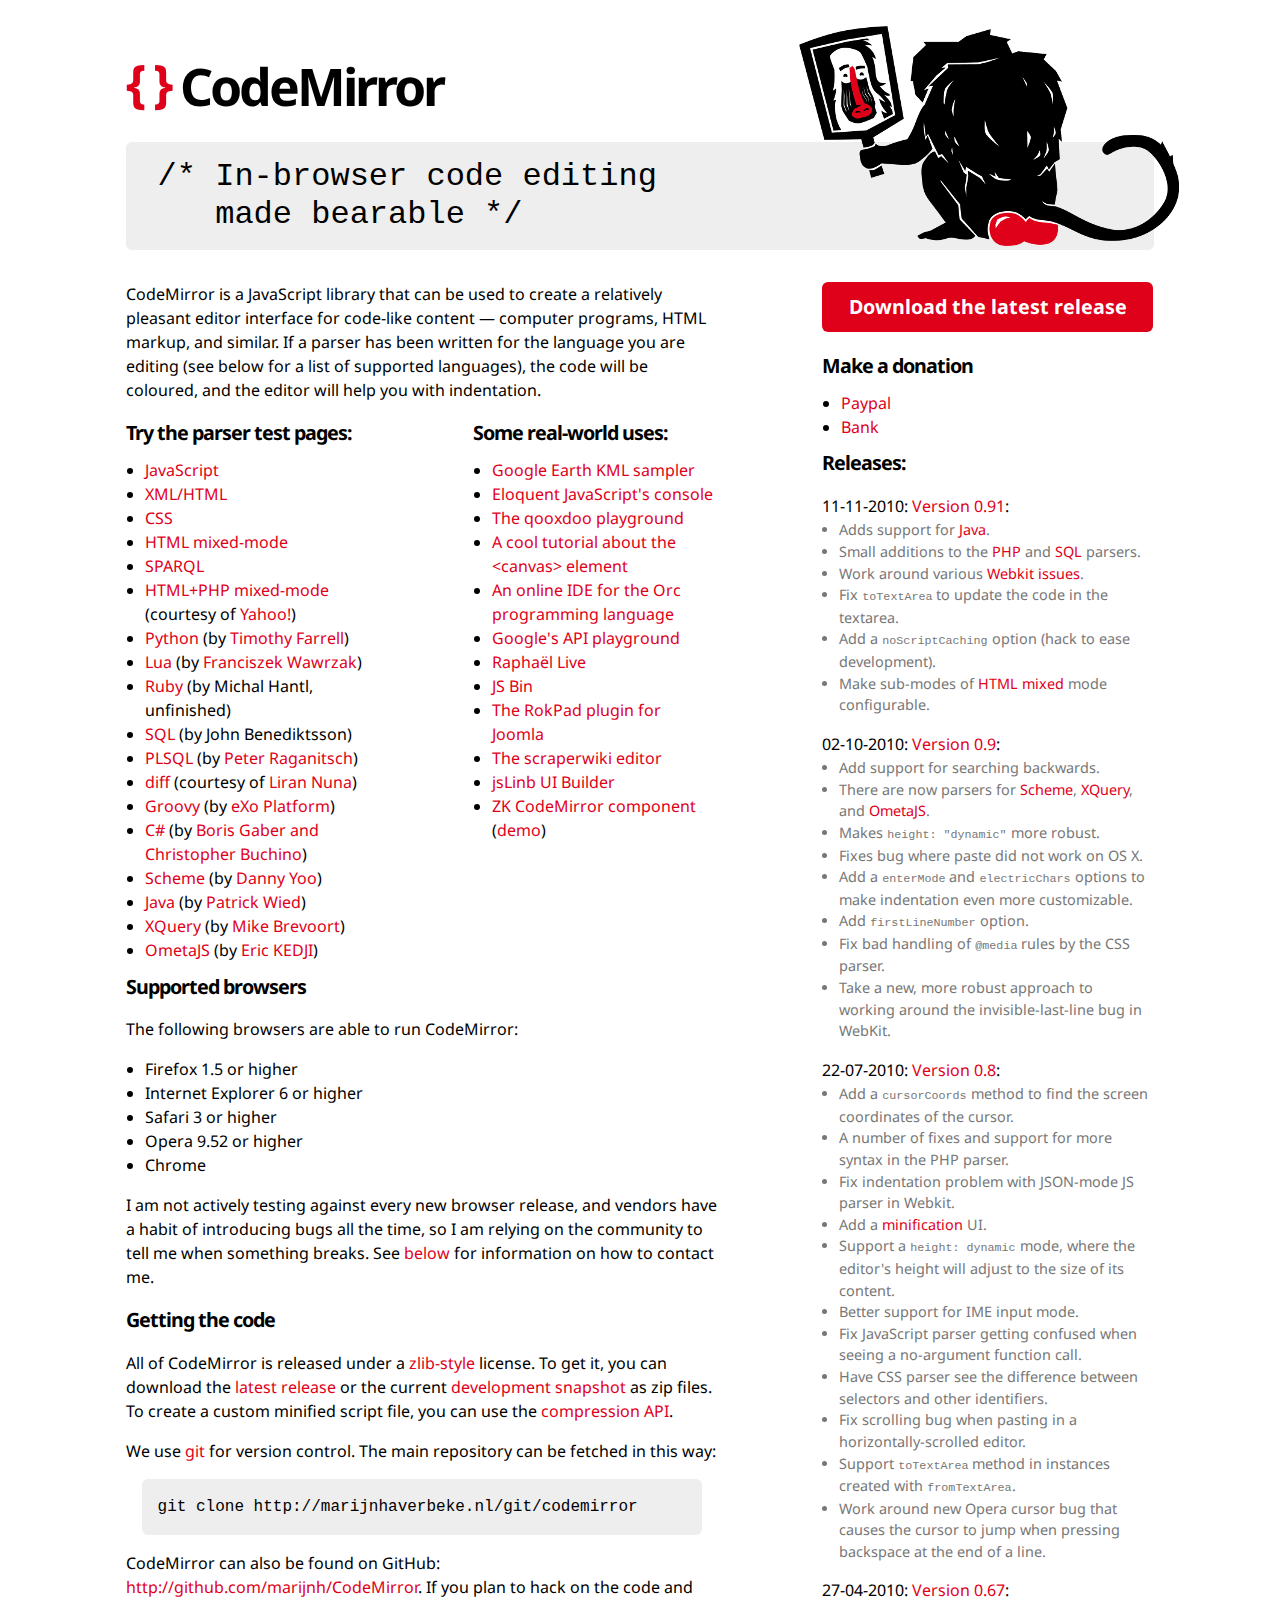
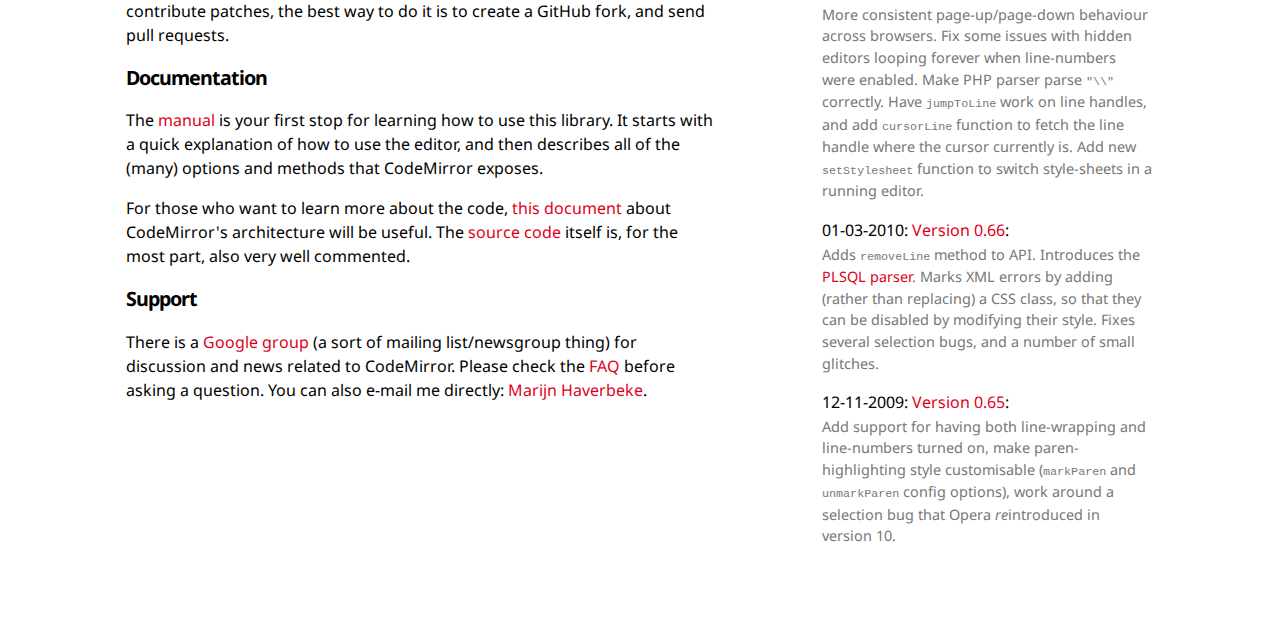
<file: codemirror/index.html>
<!DOCTYPE html PUBLIC "-//W3C//DTD HTML 4.01//EN" "http://www.w3.org/TR/html4/strict.dtd">
<html>
  <head>
    <title>CodeMirror</title>
    <link rel="stylesheet" type="text/css" href="css/docs.css"/>
    <meta http-equiv="Content-Type" content="text/html; charset=utf-8"/>
  </head>
  <body>

<h1><span class="logo-braces">{ }</span> <a href="http://codemirror.net/">CodeMirror</a></h1>

<pre class="grey">
<img src="css/baboon.png" class="logo" alt="logo"/>/* In-browser code editing
   made bearable */
</pre>

<div class="clear"><div class="left blk">

  <p style="margin-top: 0">CodeMirror is a JavaScript library that can be used to create a
  relatively pleasant editor interface for code-like content &#x2015;
  computer programs, HTML markup, and similar. If a parser has been
  written for the language you are editing (see below for a list of
  supported languages), the code will be coloured, and the editor will
  help you with indentation.</p>
 
  <div class="clear"><div class="left1 blk">

    <h2 style="margin-top: 0">Try the parser test pages:</h2>

    <ul>
      <li><a href="jstest.html">JavaScript</a></li>
      <li><a href="htmltest.html">XML/HTML</a></li>
      <li><a href="csstest.html">CSS</a></li>
      <li><a href="mixedtest.html">HTML mixed-mode</a></li>
      <li><a href="sparqltest.html">SPARQL</a></li>
      <li><a href="contrib/php/index.html">HTML+PHP mixed-mode</a> (courtesy of <a href="contrib/php/LICENSE">Yahoo!</a>)</li>
      <li><a href="contrib/python/index.html">Python</a> (by <a href="contrib/python/LICENSE">Timothy Farrell</a>)</li>
      <li><a href="contrib/lua/index.html">Lua</a> (by <a href="http://francio.pl/">Franciszek Wawrzak</a>)</li>
      <li><a href="http://github.com/hakunin/ruby-in-codemirror/tree/master">Ruby</a> (by Michal Hantl, unfinished)</li>
      <li><a href="contrib/sql/index.html">SQL</a> (by John Benediktsson)</li>
      <li><a href="contrib/plsql/index.html">PLSQL</a> (by <a href="http://www.oracle-and-apex.com/">Peter Raganitsch</a>)</li>
      <li><a href="http://www.liranuna.com/diff-parser-for-codemirror/">diff</a> (courtesy of <a href="http://www.liranuna.com">Liran Nuna</a>)</li>
      <li><a href="contrib/groovy/index.html">Groovy</a> (by <a href="http://exoplatform.org/">eXo Platform</a>)</li>
      <li><a href="contrib/csharp/index.html">C#</a> (by <a href="http://skilltesting.com/">Boris Gaber and Christopher Buchino</a>)</li>
      <li><a href="contrib/scheme/index.html">Scheme</a> (by <a href="http://hashcollision.org/">Danny Yoo</a>)</li>
      <li><a href="contrib/java/index.html">Java</a> (by <a href="http://www.patrick-wied.at/">Patrick Wied</a>)</li>
      <li><a href="contrib/xquery/index.html">XQuery</a> (by <a href="http://mike.brevoort.com/">Mike Brevoort</a>)</li>
      <li><a href="contrib/ometa/index.html">OmetaJS</a> (by <a href="http://erickedji.wordpress.com/">Eric KEDJI</a>)</li>
    </ul>

  </div><div class="left2 blk">

    <h2 style="margin-top: 0">Some real-world uses:</h2>

    <ul>
      <li><a href="http://kml-samples.googlecode.com/svn/trunk/interactive/index.html">Google Earth KML sampler</a></li>
      <li><a href="http://eloquentjavascript.net/chapter1.html">Eloquent JavaScript's console</a></li>
      <li><a href="http://demo.qooxdoo.org/current/playground/#Hello_World">The qooxdoo playground</a></li>
      <li><a href="http://billmill.org/static/canvastutorial/index.html">A cool tutorial about the &lt;canvas> element</a></li>
      <li><a href="http://orc.csres.utexas.edu/tryorc.shtml">An online IDE for the Orc programming language</a></li>
      <li><a href="http://code.google.com/apis/ajax/playground">Google's API playground</a></li>
      <li><a href="http://craic.com/tutorials/javascript/raphael_live/raphael_live.html">Raphaël Live</a></li>
      <li><a href="http://jsbin.com/">JS Bin</a></li>
      <li><a href="http://www.rockettheme.com/extensions-joomla/rokpad">The RokPad plugin for Joomla</a></li>
      <li><a href="http://scraperwiki.com/editor/">The scraperwiki editor</a></li>
      <li><a href="http://www.linb.net/VisualJS/UIBuilder.html">jsLinb UI Builder</a></li>
      <li><a href="http://code.google.com/p/zk-codemirror/">ZK CodeMirror component</a> (<a href="http://www.jease.org/codemirror/">demo</a>)</li>
    </ul>

  </div></div>

  <h2 id="supported">Supported browsers</h2>

  <p>The following browsers are able to run CodeMirror:</p>

  <ul>
    <li>Firefox 1.5 or higher</li>
    <li>Internet Explorer 6 or higher</li>
    <li>Safari 3 or higher</li>
    <li>Opera 9.52 or higher</li>
    <li>Chrome</li>
  </ul>

  <p>I am not actively testing against every new browser release, and
  vendors have a habit of introducing bugs all the time, so I am
  relying on the community to tell me when something breaks. See <a
  href="#support">below</a> for information on how to contact me.</p>

  <h2 id="code">Getting the code</h2>

  <p>All of CodeMirror is released under a <a
  href="LICENSE">zlib-style</a> license. To get it, you can download
  the <a href="http://codemirror.net/codemirror.zip">latest
  release</a> or the current <a
  href="http://codemirror.net/codemirror-latest.zip">development
  snapshot</a> as zip files. To create a custom minified script file,
  you can use the <a href="compress.html">compression API</a>.</p>

  <p>We use <a href="http://git-scm.com/">git</a> for version control.
  The main repository can be fetched in this way:</p>

  <pre class="code">git clone http://marijnhaverbeke.nl/git/codemirror</pre>

  <p>CodeMirror can also be found on GitHub: <a
  href="http://github.com/marijnh/CodeMirror">http://github.com/marijnh/CodeMirror</a>.
  If you plan to hack on the code and contribute patches, the best way
  to do it is to create a GitHub fork, and send pull requests.</p>

  <h2 id="documention">Documentation</h2>

  <p>The <a href="manual.html">manual</a> is your first stop for
  learning how to use this library. It starts with a quick explanation
  of how to use the editor, and then describes all of the (many)
  options and methods that CodeMirror exposes.</p>

  <p>For those who want to learn more about the code, <a
  href="story.html">this document</a> about CodeMirror's architecture
  will be useful. The <a
  href="http://github.com/marijnh/CodeMirror">source code</a> itself
  is, for the most part, also very well commented.</p>

  <h2 id="support">Support</h2>

  <p>There is a <a
  href="http://groups.google.com/group/codemirror">Google group</a> (a
  sort of mailing list/newsgroup thing) for discussion and news
  related to CodeMirror. Please check the <a href="faq.html">FAQ</a>
  before asking a question. You can also e-mail me directly: <a
  href="mailto:marijnh@gmail.com">Marijn Haverbeke</a>.</p>

</div>

<div class="right blk">

  <a href="http://codemirror.net/codemirror.zip" class="download">Download the latest release</a>

  <h2>Make a donation</h2>

  <ul>
    <li><span onclick="document.getElementById('paypal').submit();" class="quasilink">Paypal</span></li>
    <li><span onclick="document.getElementById('bankinfo').style.display = 'block';" class="quasilink">Bank</span></li>
  </ul>

  <p id="bankinfo" style="display: none;">
    Bank: <i>Rabobank</i><br/>
    Country: <i>Netherlands</i><br/>
    SWIFT: <i>RABONL2U</i><br/>
    Account: <i>147850770</i><br/>
    Name: <i>Marijn Haverbeke</i><br/>
    IBAN: <i>NL26 RABO 0147 8507 70</i>
  </p>

  <h2>Releases:</h2>

  <p class="rel">11-11-2010: <a
  href="http://codemirror.net/codemirror-0.91.zip">Version 0.91</a>:</p>
  <ul class="rel-note">
    <li>Adds support for <a href="contrib/java">Java</a>.</li>
    <li>Small additions to the <a href="contrib/php">PHP</a> and <a href="contrib/sql">SQL</a> parsers.</li>
    <li>Work around various <a href="https://bugs.webkit.org/show_bug.cgi?id=47806">Webkit</a> <a href="https://bugs.webkit.org/show_bug.cgi?id=23474">issues</a>.</li>
    <li>Fix <code>toTextArea</code> to update the code in the textarea.</li>
    <li>Add a <code>noScriptCaching</code> option (hack to ease development).</li>
    <li>Make sub-modes of <a href="mixedtest.html">HTML mixed</a> mode configurable.</li>
  </ul>

  <p class="rel">02-10-2010: <a
  href="http://codemirror.net/codemirror-0.9.zip">Version 0.9</a>:</p>
  <ul class="rel-note">
    <li>Add support for searching backwards.</li>
    <li>There are now parsers for <a href="contrib/scheme/index.html">Scheme</a>, <a href="contrib/xquery/index.html">XQuery</a>, and <a href="contrib/ometa/index.html">OmetaJS</a>.</li>
    <li>Makes <code>height: "dynamic"</code> more robust.</li>
    <li>Fixes bug where paste did not work on OS X.</li>
    <li>Add a <code>enterMode</code> and <code>electricChars</code> options to make indentation even more customizable.</li>
    <li>Add <code>firstLineNumber</code> option.</li>
    <li>Fix bad handling of <code>@media</code> rules by the CSS parser.</li>
    <li>Take a new, more robust approach to working around the invisible-last-line bug in WebKit.</li>
  </ul>

  <p class="rel">22-07-2010: <a
  href="http://codemirror.net/codemirror-0.8.zip">Version 0.8</a>:</p>
  <ul class="rel-note">
    <li>Add a <code>cursorCoords</code> method to find the screen
    coordinates of the cursor.</li>
    <li>A number of fixes and support for more syntax in the PHP parser.</li>
    <li>Fix indentation problem with JSON-mode JS parser in Webkit.</li>
    <li>Add a <a href="compress.html">minification</a> UI.</li>
    <li>Support a <code>height: dynamic</code> mode, where the editor's
    height will adjust to the size of its content.</li>
    <li>Better support for IME input mode.</li>
    <li>Fix JavaScript parser getting confused when seeing a no-argument
    function call.</li>
    <li>Have CSS parser see the difference between selectors and other
    identifiers.</li>
    <li>Fix scrolling bug when pasting in a horizontally-scrolled
    editor.</li>
    <li>Support <code>toTextArea</code> method in instances created with
    <code>fromTextArea</code>.</li>
    <li>Work around new Opera cursor bug that causes the cursor to jump
    when pressing backspace at the end of a line.</li>
  </ul>

  <p class="rel">27-04-2010: <a
  href="http://codemirror.net/codemirror-0.67.zip">Version
  0.67</a>:</p>
  <p class="rel-note">More consistent page-up/page-down behaviour
  across browsers. Fix some issues with hidden editors looping forever
  when line-numbers were enabled. Make PHP parser parse
  <code>"\\"</code> correctly. Have <code>jumpToLine</code> work on
  line handles, and add <code>cursorLine</code> function to fetch the
  line handle where the cursor currently is. Add new
  <code>setStylesheet</code> function to switch style-sheets in a
  running editor.</p>

  <p class="rel">01-03-2010: <a
  href="http://codemirror.net/codemirror-0.66.zip">Version
  0.66</a>:</p>
  <p class="rel-note">Adds <code>removeLine</code> method to API.
  Introduces the <a href="contrib/plsql/index.html">PLSQL parser</a>.
  Marks XML errors by adding (rather than replacing) a CSS class, so
  that they can be disabled by modifying their style. Fixes several
  selection bugs, and a number of small glitches.</p>

  <p class="rel">12-11-2009: <a
  href="http://codemirror.net/codemirror-0.65.zip">Version
  0.65</a>:</p>
  <p class="rel-note">Add support for having both line-wrapping and
  line-numbers turned on, make paren-highlighting style customisable
  (<code>markParen</code> and <code>unmarkParen</code> config
  options), work around a selection bug that Opera
  <em>re</em>introduced in version 10.</p>

</div></div>

<div style="height: 2em">&nbsp;</div>

  <form action="https://www.paypal.com/cgi-bin/webscr" method="post" id="paypal">
    <input type="hidden" name="cmd" value="_s-xclick"/>
    <input type="hidden" name="hosted_button_id" value="3FVHS5FGUY7CC"/>
  </form>

  <script type="text/javascript" src="css/font.js"></script>

  </body>
</html>
</file>
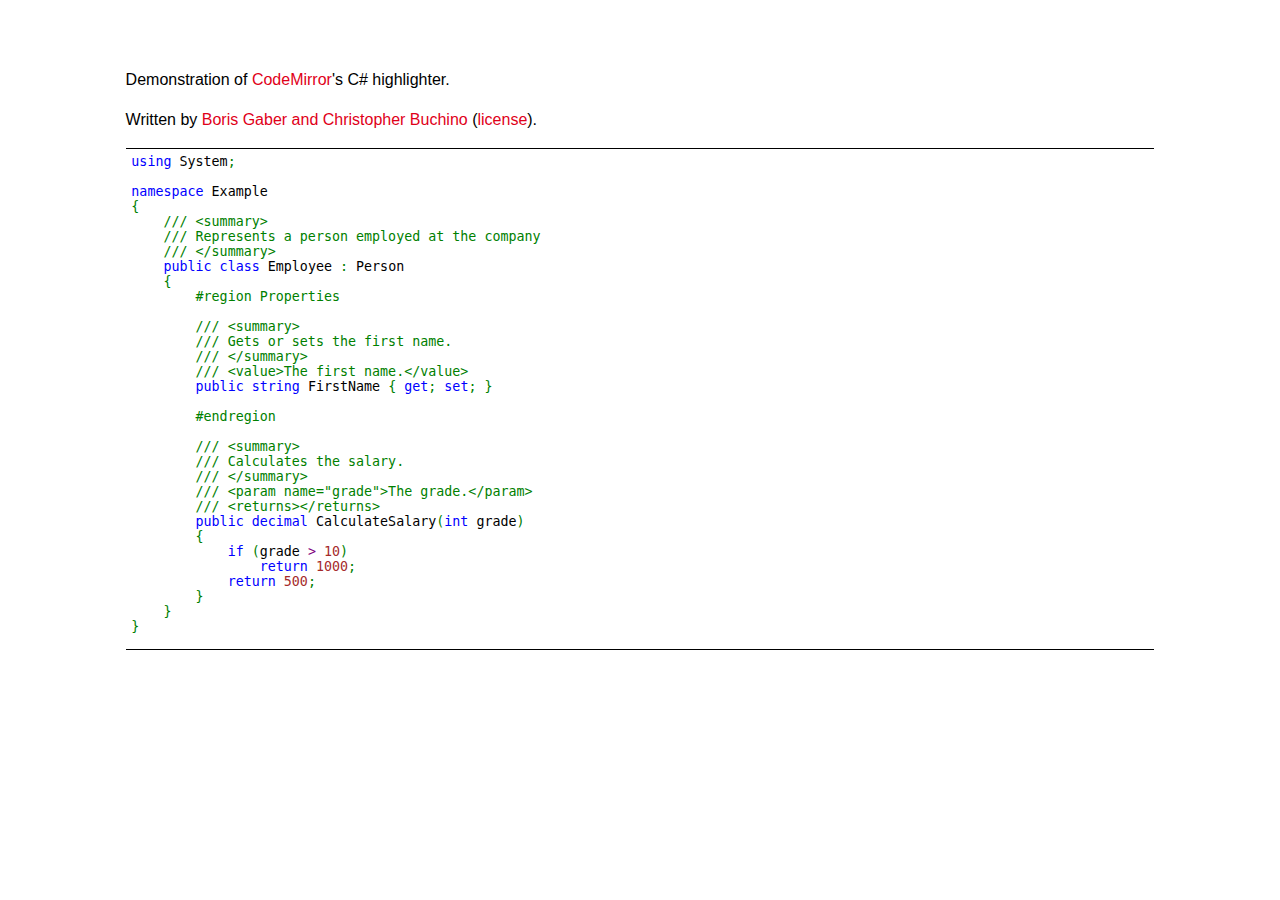
<file: codemirror/contrib/csharp/index.html>
<html xmlns="http://www.w3.org/1999/xhtml">
  <head>
    <script src="../../js/codemirror.js" type="text/javascript"></script>
    <title>CodeMirror: C# demonstration</title>
    <link rel="stylesheet" type="text/css" href="../../css/docs.css"/>
  </head>
  <body style="padding: 20px;">

<p>Demonstration of <a href="../../index.html">CodeMirror</a>'s C# highlighter.</p>

<p>Written by <a href="http://skilltesting.com/">Boris Gaber and Christopher Buchino</a> (<a
href="http://skilltesting.com/codemirror-parser-license/">license</a>).</p>

<div style="border-top: 1px solid black; border-bottom: 1px solid black;">
<textarea id="code" cols="120" rows="50">
using System;

namespace Example
{
    /// &lt;summary>
    /// Represents a person employed at the company
    /// &lt;/summary>
    public class Employee : Person
    {
        #region Properties
        
        /// &lt;summary>
        /// Gets or sets the first name.
        /// &lt;/summary>
        /// &lt;value>The first name.&lt;/value>
        public string FirstName { get; set; }

        #endregion

        /// &lt;summary>
        /// Calculates the salary.
        /// &lt;/summary>
        /// &lt;param name="grade">The grade.&lt;/param>
        /// &lt;returns>&lt;/returns>
        public decimal CalculateSalary(int grade)
        {
            if (grade > 10)
                return 1000;
            return 500;
        }
    }
}
</textarea>
</div>

<script type="text/javascript">
  var editor = CodeMirror.fromTextArea('code', {
    parserfile: ["../contrib/csharp/js/tokenizecsharp.js", "../contrib/csharp/js/parsecsharp.js"],
    stylesheet: "css/csharpcolors.css",
    path: "../../js/",
    height: "500px"
  });
</script>

</body>
</html>
</file>
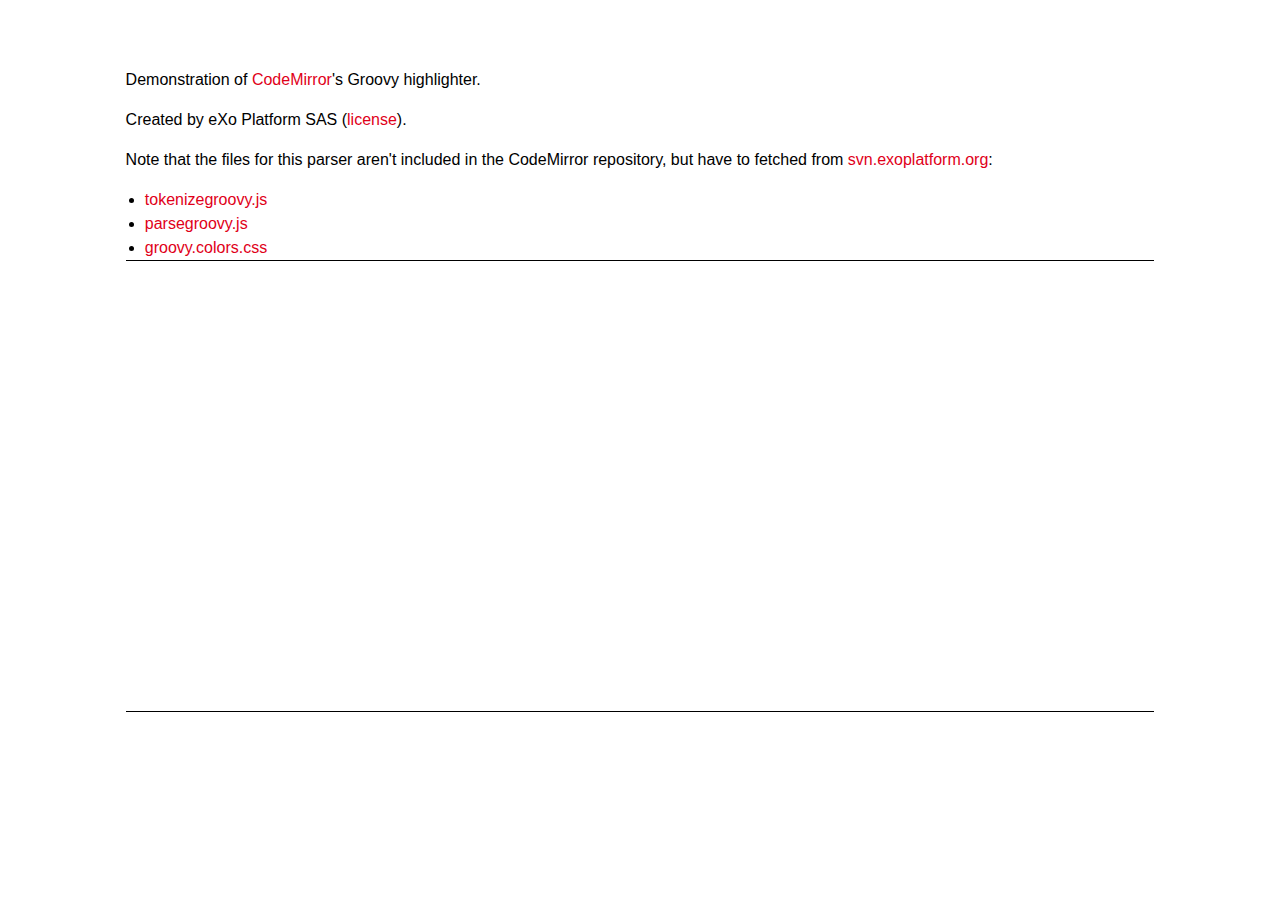
<file: codemirror/contrib/groovy/index.html>
<html xmlns="http://www.w3.org/1999/xhtml">
  <head>
    <script src="../../js/codemirror.js" type="text/javascript"></script>
    <title>CodeMirror: Groovy demonstration</title>
    <link rel="stylesheet" type="text/css" href="../../css/docs.css"/>
  </head>
  <body style="padding: 20px;">

<p>Demonstration of <a href="../../index.html">CodeMirror</a>'s Groovy highlighter.</p>

<p>Created by eXo Platform SAS (<a href="http://www.opensource.org/licenses/lgpl-2.1.php">license</a>).</p>

<p>Note that the files for this parser aren't included in the CodeMirror repository, but have to fetched from <a href="http://svn.exoplatform.org/">svn.exoplatform.org</a>:</p>

<ul>
 <li><a href="http://svn.exoplatform.org/projects/gwt/trunk/exo-gwtframework-editor/src/main/resources/org/exoplatform/gwtframework/editor/public/codemirror/js/tokenizegroovy.js">tokenizegroovy.js</a></li>
 <li><a href="http://svn.exoplatform.org/projects/gwt/trunk/exo-gwtframework-editor/src/main/resources/org/exoplatform/gwtframework/editor/public/codemirror/js/parsegroovy.js">parsegroovy.js</a></li>
 <li><a href="http://svn.exoplatform.org/projects/gwt/trunk/exo-gwtframework-editor/src/main/resources/org/exoplatform/gwtframework/editor/public/codemirror/css/groovycolors.css">groovy.colors.css</a></li>
</ul>

<div style="border-top: 1px solid black; border-bottom: 1px solid black;">
<textarea id="code" cols="120" rows="50">
// simple groovy script
import javax.ws.rs.Path
import javax.ws.rs.GET
import javax.ws.rs.PathParam
import javax.ws.rs.POST

@Path("/")
public class HelloWorld {
  @GET
  @Path("helloworld/{name}")
  public String hello(@PathParam("name") String name) {
    return "Hello " + name
  }
  
  @POST
  @Path("helloworld/{name}")
  public String hello2(@PathParam("name") String name) {
    return "Hello " + name
  }
}
</textarea>
</div>

<script type="text/javascript">
  var editor = CodeMirror.fromTextArea('code', {
    height: "450px",
    parserfile: ["http://svn.exoplatform.org/projects/gwt/trunk/exo-gwtframework-editor/src/main/resources/org/exoplatform/gwtframework/editor/public/codemirror/js/parsegroovy.js", "http://svn.exoplatform.org/projects/gwt/trunk/exo-gwtframework-editor/src/main/resources/org/exoplatform/gwtframework/editor/public/codemirror/js/tokenizegroovy.js"],
    stylesheet: "http://svn.exoplatform.org/projects/gwt/trunk/exo-gwtframework-editor/src/main/resources/org/exoplatform/gwtframework/editor/public/codemirror/css/groovycolors.css",
    path: "../../js/",
    textWrapping: false
  });
</script>

</body>
</html>
</file>
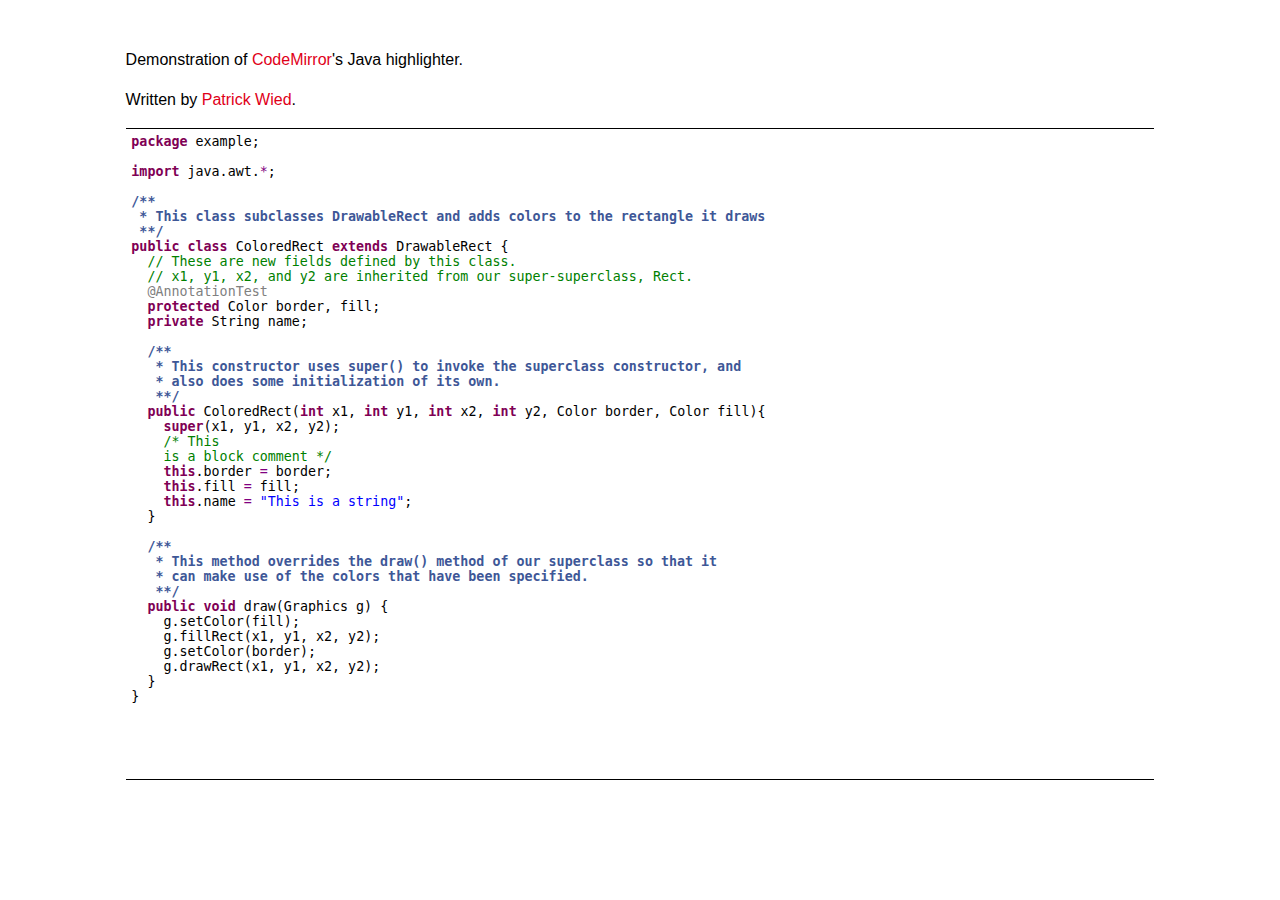
<file: codemirror/contrib/java/index.html>
<!DOCTYPE HTML PUBLIC "-//W3C//DTD HTML 4.01//EN" "http://www.w3.org/TR/html4/strict.dtd">
<html>
	<head>
		<meta http-equiv="Content-Type" content="text/html; charset=utf-8">
		<title>Demonstration of CodeMirrors Java highlighter written by Patrick Wied</title>
		<script src="../../js/codemirror.js" type="text/javascript"></script>
		<link rel="stylesheet" type="text/css" href="../../css/docs.css" />
	</head>
	<body>
	<p>Demonstration of <a href="http://www.codemirror.net">CodeMirror</a>'s Java highlighter.</p>

	<p>Written by <a href="http://www.patrick-wied.at/">Patrick Wied</a>.</p>

        <div style="border-top: 1px solid black; border-bottom: 1px solid black;">
	<textarea id="code">
package example;

import java.awt.*;

/**
 * This class subclasses DrawableRect and adds colors to the rectangle it draws
 **/
public class ColoredRect extends DrawableRect {
  // These are new fields defined by this class.
  // x1, y1, x2, and y2 are inherited from our super-superclass, Rect.
  @AnnotationTest
  protected Color border, fill;
  private String name;

  /**
   * This constructor uses super() to invoke the superclass constructor, and
   * also does some initialization of its own.
   **/
  public ColoredRect(int x1, int y1, int x2, int y2, Color border, Color fill){
    super(x1, y1, x2, y2);
    /* This
    is a block comment */
    this.border = border;
    this.fill = fill;
    this.name = "This is a string";
  }

  /**
   * This method overrides the draw() method of our superclass so that it
   * can make use of the colors that have been specified.
   **/
  public void draw(Graphics g) {
    g.setColor(fill);
    g.fillRect(x1, y1, x2, y2);
    g.setColor(border);
    g.drawRect(x1, y1, x2, y2);
  }
}
	</textarea>
        </div>
	<script type="text/javascript">
	  var editor = CodeMirror.fromTextArea('code', {
	    height: "650px",
	    parserfile: ["../contrib/java/js/tokenizejava.js","../contrib/java/js/parsejava.js"],
	    stylesheet: "css/javacolors.css",
	    path: "../../js/",
		tabMode : "shift"
	  });
	</script>
	</body>
</html>
</file>
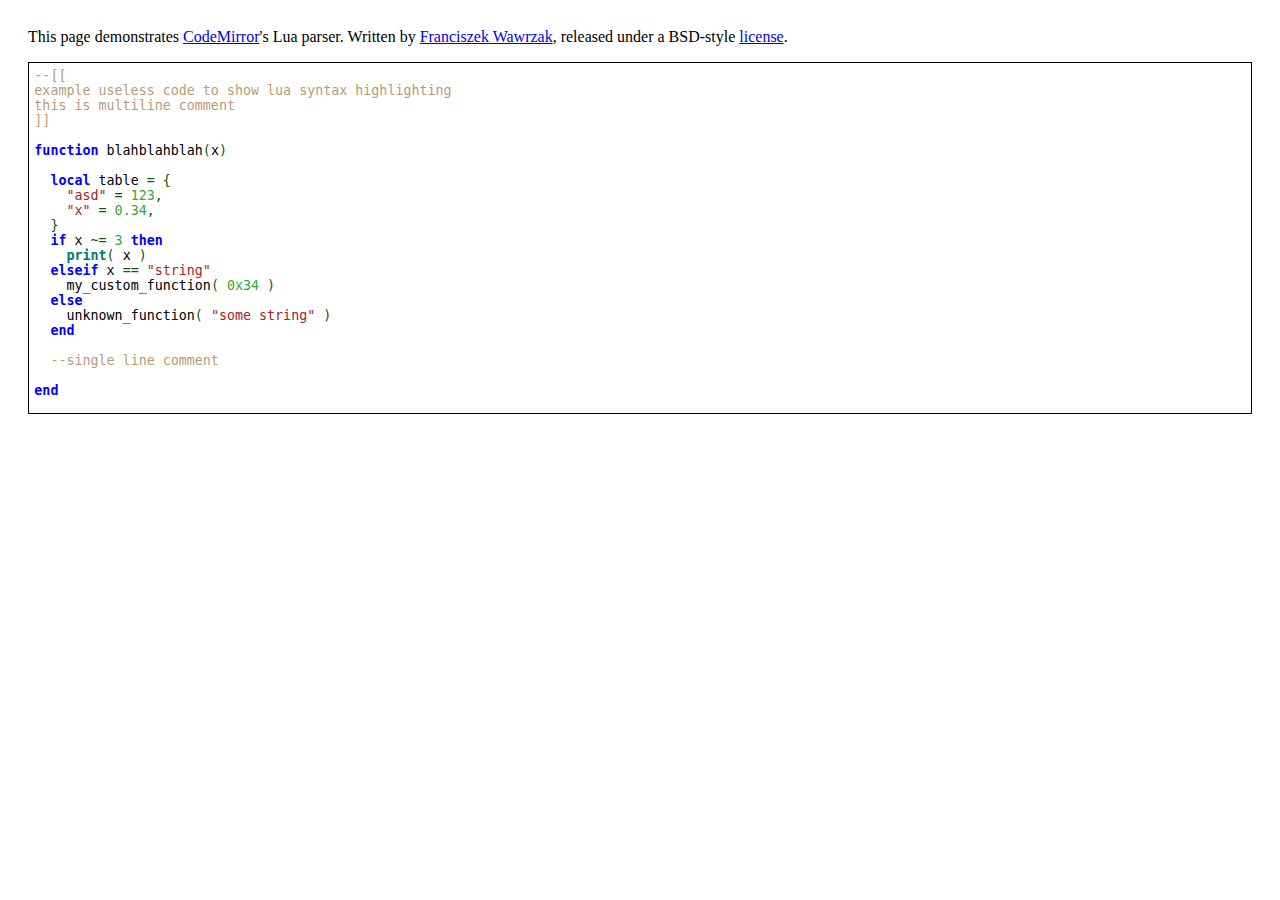
<file: codemirror/contrib/lua/index.html>
<html xmlns="http://www.w3.org/1999/xhtml">
  <head>
    <script src="../../js/codemirror.js" type="text/javascript"></script>
    <title>CodeMirror: Lua demonstration</title>
  </head>
  <body style="padding: 20px;">

<p>This page demonstrates <a href="../../index.html">CodeMirror</a>'s
Lua parser. Written by <a href="http://francio.pl/">Franciszek
Wawrzak</a>, released under a BSD-style <a
href="LICENSE">license</a>.</p>

<div style="border: 1px solid black; padding: 0px;">
<textarea id="code" cols="120" rows="30">
--[[
example useless code to show lua syntax highlighting
this is multiline comment
]]

function blahblahblah(x)

  local table = {
    "asd" = 123,
    "x" = 0.34,  
  }
  if x ~= 3 then
    print( x )
  elseif x == "string"
    my_custom_function( 0x34 )
  else
    unknown_function( "some string" )
  end

  --single line comment
  
end

function blablabla3()

  for k,v in ipairs( table ) do
    --abcde..
    y=[=[
  x=[[
      x is a multi line string
   ]]
  but its definition is iside a highest level string!
  ]=]
    print(" \"\" ")
  --this marks a parser error:
  s = [== asdasdasd]]

    s = math.sin( x )
  end

end
</textarea>
</div>

<script type="text/javascript">
  var editor = CodeMirror.fromTextArea('code', {
    height: "350px",
    parserfile: "../contrib/lua/js/parselua.js",
    stylesheet: "css/luacolors.css",
    path: "../../js/"
  });
</script>
  </body>
</html>
</file>
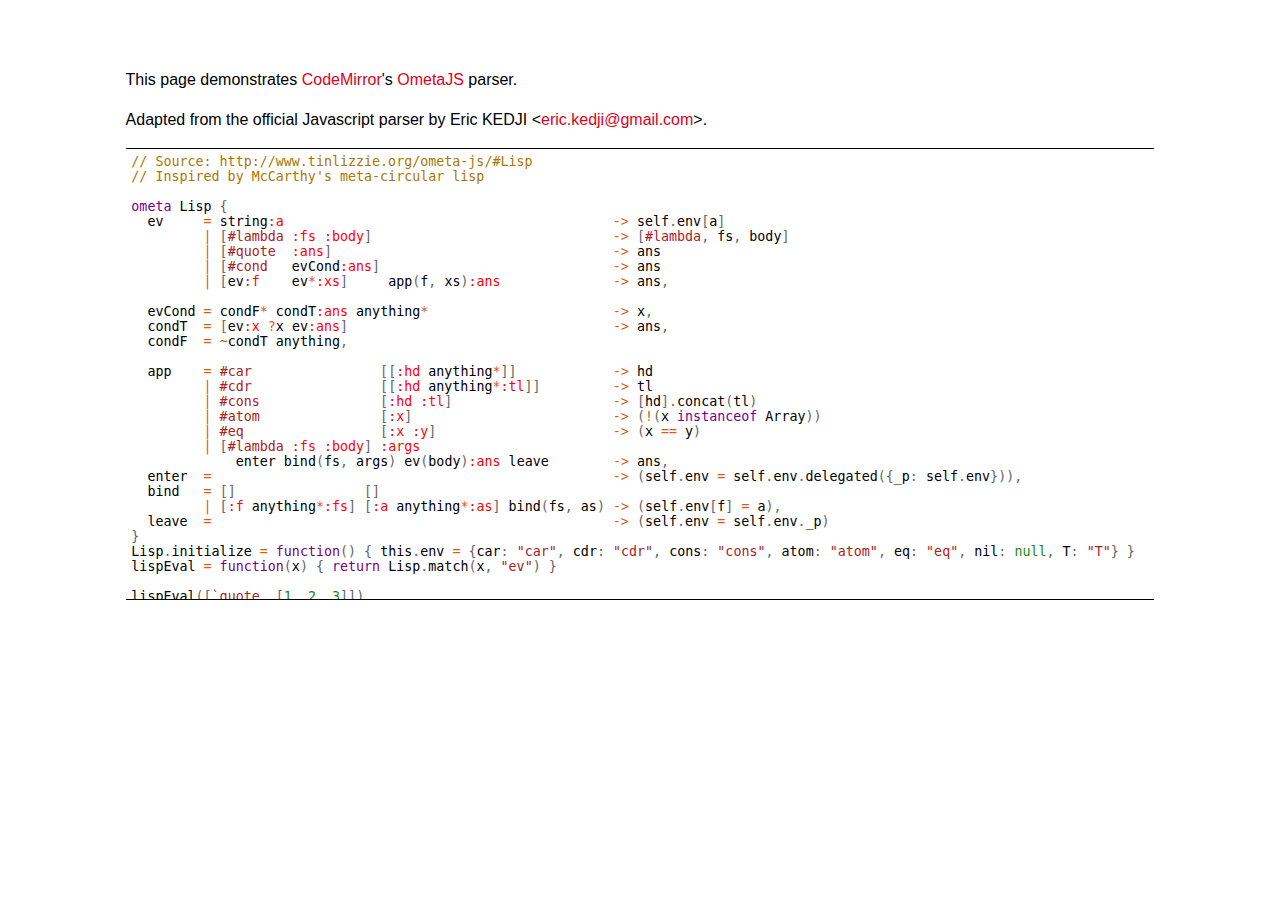
<file: codemirror/contrib/ometa/index.html>
<html xmlns="http://www.w3.org/1999/xhtml"> 
  <head> 
    <script src="../../js/codemirror.js" type="text/javascript"></script> 
    <title>CodeMirror: OmetaJS demonstration</title> 
    <link rel="stylesheet" type="text/css" href="../../css/docs.css"/> 
  </head> 
  <body style="padding: 20px;"> 

<p>This page demonstrates <a href="../../index.html">CodeMirror</a>'s <a
      href="http://www.tinlizzie.org/ometa">OmetaJS</a> parser.</p>

<p>Adapted from the official Javascript parser by Eric KEDJI
  &lt;<a href="mailto:eric.kedji@gmail.com">eric.kedji@gmail.com</a>&gt;.</p>

<div style="border-top: 1px solid black; border-bottom: 1px solid black;">
<textarea id="code" cols="120" rows="30">
// Source: http://www.tinlizzie.org/ometa-js/#Lisp
// Inspired by McCarthy's meta-circular lisp

ometa Lisp {
  ev     = string:a                                         -> self.env[a]
         | [#lambda :fs :body]                              -> [#lambda, fs, body]
         | [#quote  :ans]                                   -> ans
         | [#cond   evCond:ans]                             -> ans
         | [ev:f    ev*:xs]     app(f, xs):ans              -> ans,

  evCond = condF* condT:ans anything*                       -> x,
  condT  = [ev:x ?x ev:ans]                                 -> ans,
  condF  = ~condT anything,

  app    = #car                [[:hd anything*]]            -> hd
         | #cdr                [[:hd anything*:tl]]         -> tl
         | #cons               [:hd :tl]                    -> [hd].concat(tl)
         | #atom               [:x]                         -> (!(x instanceof Array))
         | #eq                 [:x :y]                      -> (x == y)
         | [#lambda :fs :body] :args
             enter bind(fs, args) ev(body):ans leave        -> ans,
  enter  =                                                  -> (self.env = self.env.delegated({_p: self.env})),
  bind   = []                []
         | [:f anything*:fs] [:a anything*:as] bind(fs, as) -> (self.env[f] = a),
  leave  =                                                  -> (self.env = self.env._p)
}
Lisp.initialize = function() { this.env = {car: "car", cdr: "cdr", cons: "cons", atom: "atom", eq: "eq", nil: null, T: "T"} }
lispEval = function(x) { return Lisp.match(x, "ev") }

lispEval([`quote, [1, 2, 3]])
lispEval([`car, [`quote, [1, 2, 3]]])
lispEval([`cdr, [`quote, [1, 2, 3]]])
lispEval([`cons, [`quote, `x], [`quote, `y]])
lispEval([`eq, [`quote, `x], [`quote, `x]])
lispEval([[`lambda, [`x], [`cons, `x, `x]], [`quote, `boo]])
</textarea>
</div>

<script type="text/javascript">
/*  var textarea = document.getElementById('code');
  var editor = new MirrorFrame(CodeMirror.replace(textarea), {
    height: "350px",
    content: textarea.value,
    parserfile: ["tokenizeometa.js", "parseometa.js"],
    stylesheet: "css/ometacolors.css",
    path: "js/",
    autoMatchParens: true
  });
*/
  var editor = CodeMirror.fromTextArea('code', {
    height: "450px",
    parserfile: ["../contrib/ometa/js/tokenizeometa.js",
      "../contrib/ometa/js/parseometa.js"],
    stylesheet: "css/ometacolors.css",
    path: "../../js/",
    textWrapping: false
  });
</script>

  </body>
</html>
</file>
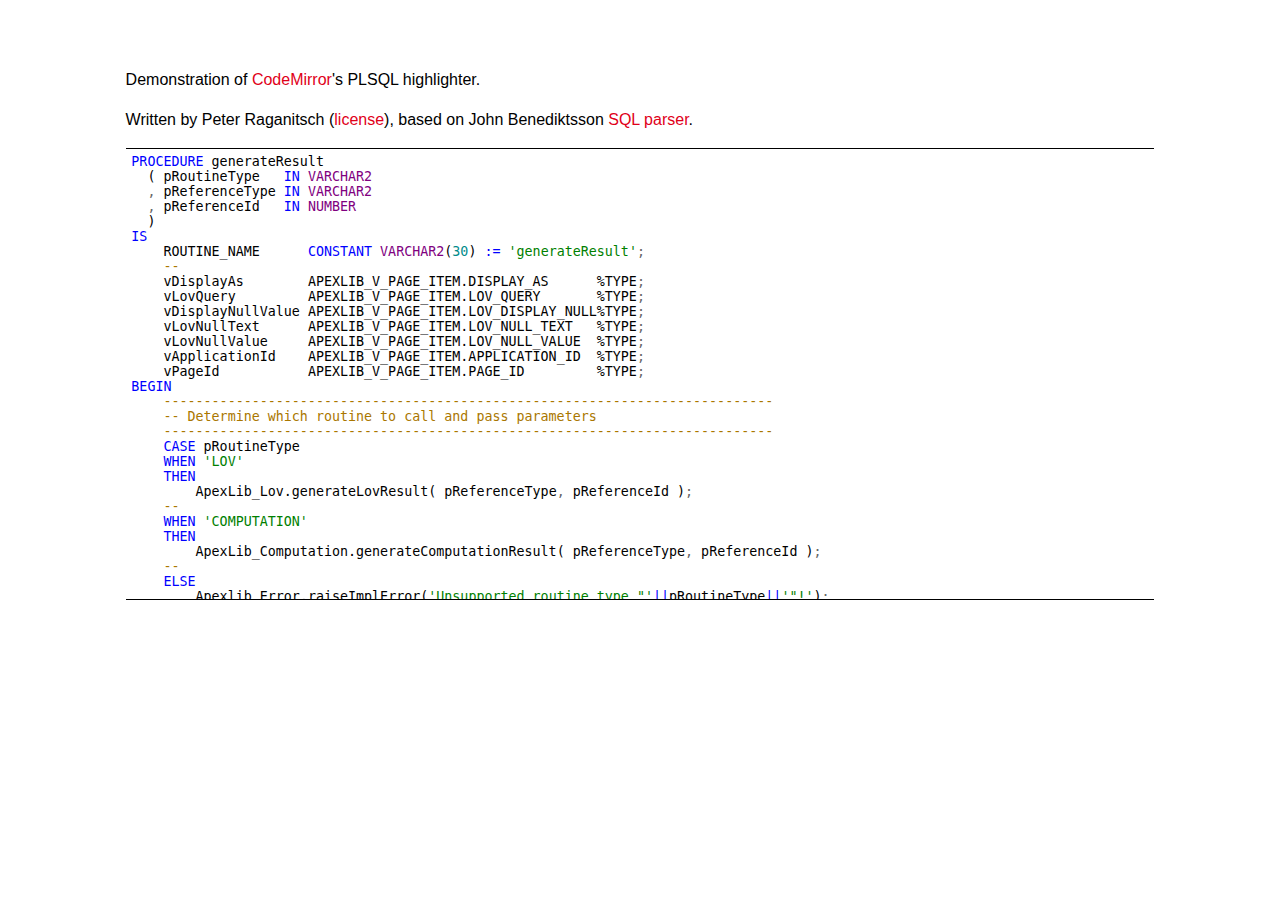
<file: codemirror/contrib/plsql/index.html>
<html xmlns="http://www.w3.org/1999/xhtml">
  <head>
    <script src="../../js/codemirror.js" type="text/javascript"></script>
    <title>CodeMirror: PLSQL demonstration</title>
    <link rel="stylesheet" type="text/css" href="../../css/docs.css"/>
  </head>
  <body style="padding: 20px;">

<p>Demonstration of <a href="../../index.html">CodeMirror</a>'s PLSQL
highlighter.</p>

<p>Written by Peter Raganitsch (<a href="LICENSE">license</a>), based
on John Benediktsson <a href="../sql/index.html">SQL parser</a>.</p>

<div style="border-top: 1px solid black; border-bottom: 1px solid black;">
<textarea id="code" cols="120" rows="50">
PROCEDURE generateResult
  ( pRoutineType   IN VARCHAR2
  , pReferenceType IN VARCHAR2
  , pReferenceId   IN NUMBER
  )
IS
    ROUTINE_NAME      CONSTANT VARCHAR2(30) := 'generateResult';
    --
    vDisplayAs        APEXLIB_V_PAGE_ITEM.DISPLAY_AS      %TYPE;
    vLovQuery         APEXLIB_V_PAGE_ITEM.LOV_QUERY       %TYPE;
    vDisplayNullValue APEXLIB_V_PAGE_ITEM.LOV_DISPLAY_NULL%TYPE;
    vLovNullText      APEXLIB_V_PAGE_ITEM.LOV_NULL_TEXT   %TYPE;
    vLovNullValue     APEXLIB_V_PAGE_ITEM.LOV_NULL_VALUE  %TYPE;
    vApplicationId    APEXLIB_V_PAGE_ITEM.APPLICATION_ID  %TYPE;
    vPageId           APEXLIB_V_PAGE_ITEM.PAGE_ID         %TYPE;
BEGIN
    ----------------------------------------------------------------------------
    -- Determine which routine to call and pass parameters
    ----------------------------------------------------------------------------
    CASE pRoutineType
    WHEN 'LOV'
    THEN
        ApexLib_Lov.generateLovResult( pReferenceType, pReferenceId );
    --
    WHEN 'COMPUTATION'
    THEN
        ApexLib_Computation.generateComputationResult( pReferenceType, pReferenceId );
    --
    ELSE
        Apexlib_Error.raiseImplError('Unsupported routine type "'||pRoutineType||'"!');
    END CASE;
    --
EXCEPTION WHEN OTHERS THEN
    HTP.prn('Error: '||SQLERRM);
    -- RAISE; no raise, because APEX doesn't care anyway.
END generateResult;
</textarea>
</div>

<script type="text/javascript">
  var editor = CodeMirror.fromTextArea('code', {
    height: "450px",
    parserfile: "../contrib/plsql/js/parseplsql.js",
    stylesheet: "css/plsqlcolors.css",
    path: "../../js/",
    textWrapping: false
  });
</script>

  </body>
</html>
</file>
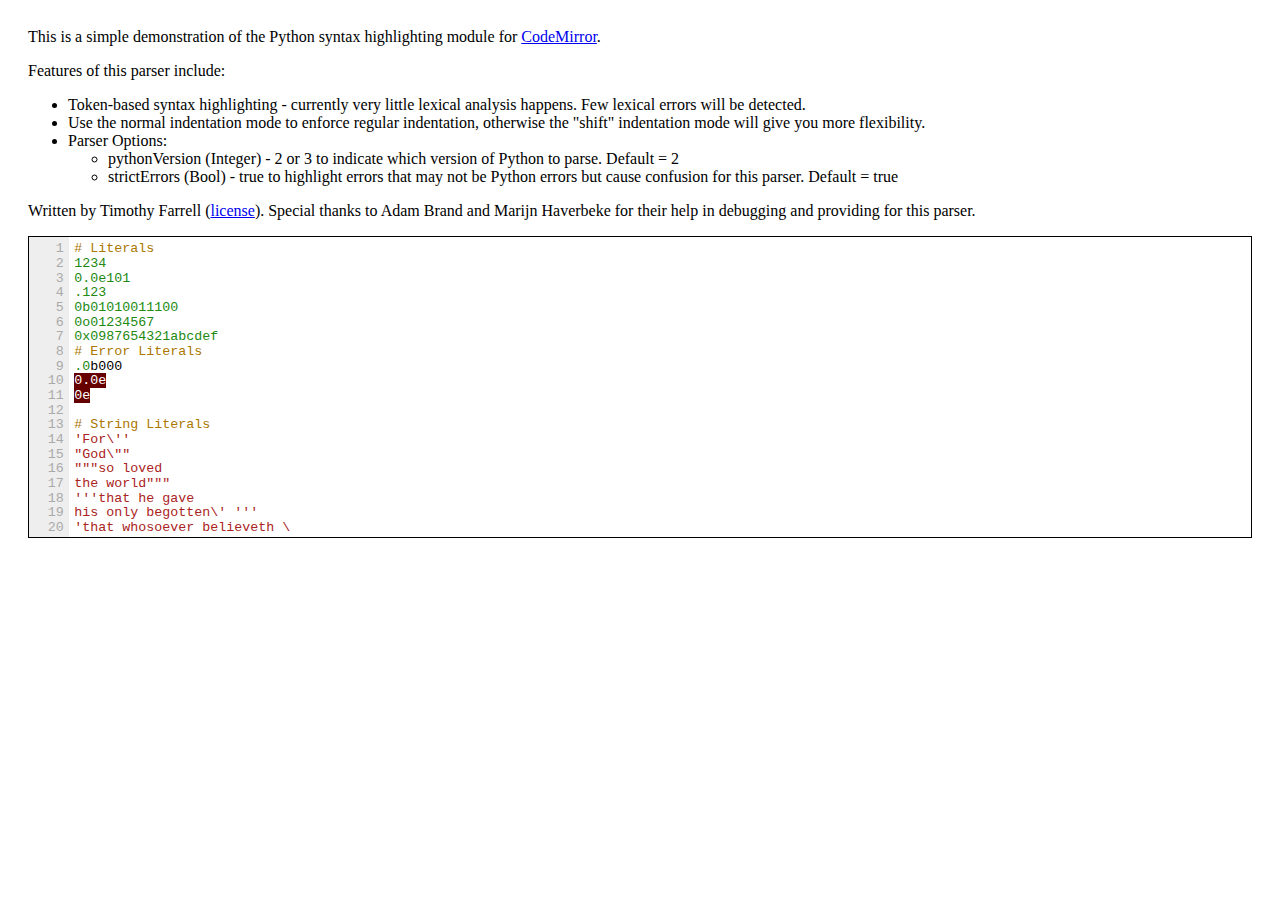
<file: codemirror/contrib/python/index.html>
<html xmlns="http://www.w3.org/1999/xhtml">
<head>
    <script src="../../js/codemirror.js" type="text/javascript"></script>
    <title>CodeMirror: Python demonstration</title>
    <style type="text/css">
      .CodeMirror-line-numbers {
        width: 2.2em;
        color: #aaa;
        background-color: #eee;
        text-align: right;
        padding: .4em;
        margin: 0;
        font-family: monospace;
        font-size: 10pt;
        line-height: 1.1em;
      }
    </style>
</head>
<body style="padding: 20px;">
<p>
    This is a simple demonstration of the Python syntax highlighting module
    for <a href="index.html">CodeMirror</a>.
</p>
<p>
    Features of this parser include:
</p>
<ul>
    <li>Token-based syntax highlighting - currently very little lexical analysis happens.  Few lexical errors will be detected.</li>
    <li>Use the normal indentation mode to enforce regular indentation, otherwise the "shift" indentation mode will give you more flexibility.</li>
    <li>Parser Options:
        <ul>
            <li>pythonVersion (Integer) - 2 or 3 to indicate which version of Python to parse.  Default = 2</li>
            <li>strictErrors (Bool) - true to highlight errors that may not be Python errors but cause confusion for this parser. Default = true</li>
        </ul>
    </li>
</ul>
<p>Written by Timothy Farrell (<a href="LICENSE">license</a>). Special
thanks to Adam Brand and Marijn Haverbeke for their help in debugging
and providing for this parser.</p>

<div style="border: 1px solid black; padding: 0px;">
<textarea id="code" cols="100" rows="20" style="width:100%">
# Literals
1234
0.0e101
.123
0b01010011100
0o01234567
0x0987654321abcdef
# Error Literals
.0b000
0.0e
0e

# String Literals
'For\''
"God\""
"""so loved
the world"""
'''that he gave
his only begotten\' '''
'that whosoever believeth \
in him'
''

# Identifiers
__a__
a.b
a.b.c
# Error Identifiers
a.

# Operators
+ - * / % & | ^ ~ < >
== != <= >= <> << >> // **
and or not in is

# Delimiters
() [] {} , : ` = ; @ . # At-signs and periods require context
+= -= *= /= %= &= |= ^=
//= >>= <<= **=

# Keywords
as assert break class continue def del elif else except
finally for from global if import lambda pass raise
return try while with yield

# Python 2 Keywords (otherwise Identifiers)
exec print

# Python 3 Keywords (otherwise Identifiers)
nonlocal

# Types
bool classmethod complex dict enumerate float frozenset int list object
property reversed set slice staticmethod str super tuple type

# Python 2 Types (otherwise Identifiers)
basestring buffer file long unicode xrange

# Python 3 Types (otherwise Identifiers)
bytearray bytes filter map memoryview open range zip

# Example Strict Errors
def doesNothing():
   pass # indentUnit is set to 4 but this line is indented 3

# Some Example code
import os
from package import ParentClass

@nonsenseDecorator
def doesNothing():
    pass

class ExampleClass(ParentClass):
    @staticmethod
    def example(inputStr):
        a = list(inputStr)
        a.reverse()
        return ''.join(a)

    def __init__(self, mixin = 'Hello'):
        self.mixin = mixin

</textarea>
</div>

<script type="text/javascript">
    var editor = CodeMirror.fromTextArea('code', {
        parserfile: ["../contrib/python/js/parsepython.js"],
        stylesheet: "css/pythoncolors.css",
        path: "../../js/",
        lineNumbers: true,
        textWrapping: false,
        indentUnit: 4,
        parserConfig: {'pythonVersion': 2, 'strictErrors': true}
    });
</script>
</body>
</html>
</file>
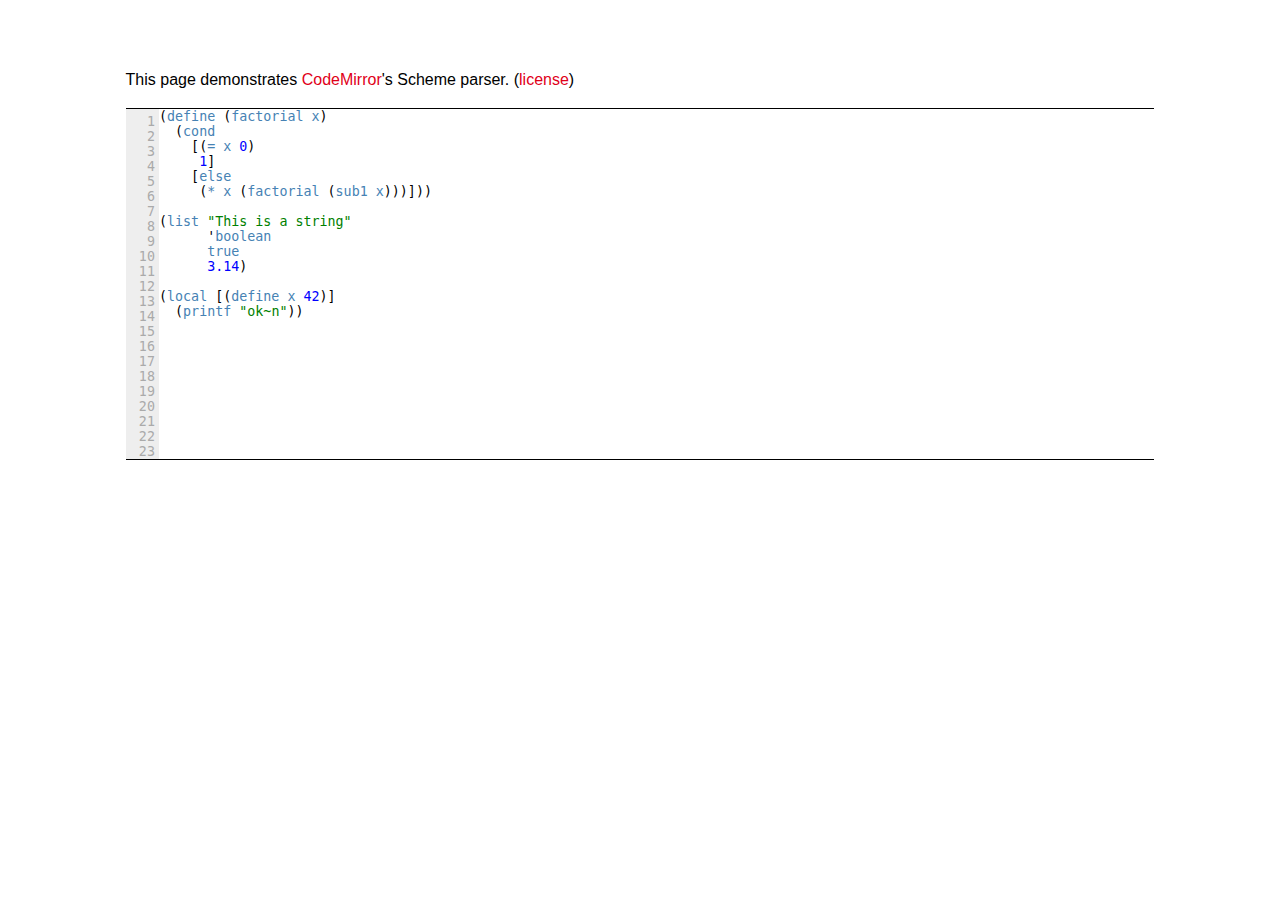
<file: codemirror/contrib/scheme/index.html>
<html xmlns="http://www.w3.org/1999/xhtml">
  <head>
    <script src="../../js/codemirror.js" type="text/javascript"></script>
    <script src="../../js/mirrorframe.js" type="text/javascript"></script>
    <title>CodeMirror: Scheme demonstration</title>
    <link rel="stylesheet" type="text/css" href="../../css/docs.css"/>

    <style type="text/css">
      .CodeMirror-line-numbers {
        width: 2.2em;
        color: #aaa;
        background-color: #eee;
        text-align: right;
        padding-right: .3em;
        font-size: 10pt;
        font-family: monospace;
        padding-top: .4em;
        line-height: normal;
      }
    </style>
  </head>
  <body style="padding: 20px;">

<p>This page demonstrates <a href="index.html">CodeMirror</a>'s
Scheme parser. (<a href="LICENSE">license</a>)</p>

<div style="border-top: 1px solid black; border-bottom: 1px solid black;">
<textarea id="code" cols="120" rows="30">
(define (factorial x)
  (cond
    [(= x 0)
     1]
    [else
     (* x (factorial (sub1 x)))]))

(list "This is a string"
      'boolean
      true
      3.14)

(local [(define x 42)]
  (printf "ok~n"))
</textarea>
</div>

<script type="text/javascript">
  function addClass(element, className) {
    if (!editor.win.hasClass(element, className)) {
      element.className = ((element.className.split(" ")).concat([className])).join(" ");
    }
  }

  function removeClass(element, className) {
    if (editor.win.hasClass(element, className)) {
      var classes = element.className.split(" ");
      for (var i = classes.length - 1 ; i >= 0; i--) {
        if (classes[i] === className) {
            classes.splice(i, 1);
        }
      }
      element.className = classes.join(" ");
    }
  }

  var textarea = document.getElementById('code');
  var editor = new CodeMirror(CodeMirror.replace(textarea), {
    height: "350px",
    content: textarea.value,
    path: "../../js/",
    parserfile: ["../contrib/scheme/js/tokenizescheme.js",
                 "../contrib/scheme/js/parsescheme.js"],
    stylesheet:  "css/schemecolors.css",
    autoMatchParens: true,
    disableSpellcheck: true,
    lineNumbers: true,
    markParen: function(span, good) {addClass(span, good ? "good-matching-paren" : "bad-matching-paren");},
    unmarkParen: function(span) {removeClass(span, "good-matching-paren"); removeClass(span, "bad-matching-paren");}
  });
</script>

  </body>
</html>
</file>
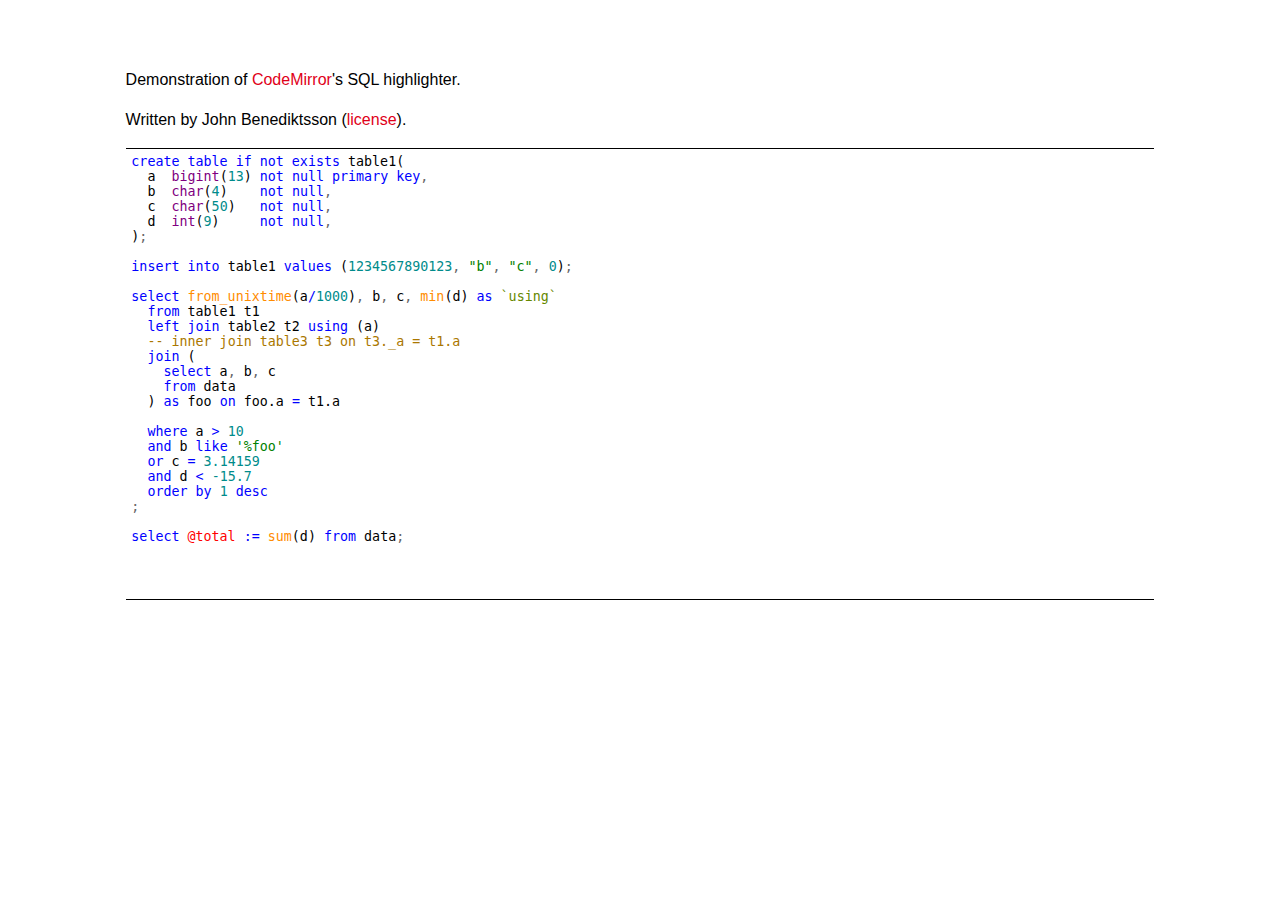
<file: codemirror/contrib/sql/index.html>
<html xmlns="http://www.w3.org/1999/xhtml">
  <head>
    <script src="../../js/codemirror.js" type="text/javascript"></script>
    <title>CodeMirror: SQL demonstration</title>
    <link rel="stylesheet" type="text/css" href="../../css/docs.css"/>
  </head>
  <body style="padding: 20px;">

<p>Demonstration of <a href="../../index.html">CodeMirror</a>'s SQL
highlighter.</p>

<p>Written by John Benediktsson (<a href="LICENSE">license</a>).</p>

<div style="border-top: 1px solid black; border-bottom: 1px solid black;">
<textarea id="code" cols="120" rows="50">
create table if not exists table1(
  a  bigint(13) not null primary key,
  b  char(4)    not null,
  c  char(50)   not null,
  d  int(9)     not null,
);

insert into table1 values (1234567890123, "b", "c", 0);

select from_unixtime(a/1000), b, c, min(d) as `using`
  from table1 t1
  left join table2 t2 using (a)
  -- inner join table3 t3 on t3._a = t1.a
  join (
    select a, b, c
    from data
  ) as foo on foo.a = t1.a

  where a &gt; 10
  and b like '%foo'
  or c = 3.14159
  and d &lt; -15.7
  order by 1 desc
;

select @total := sum(d) from data;
</textarea>
</div>

<script type="text/javascript">
  var editor = CodeMirror.fromTextArea('code', {
    height: "450px",
    parserfile: "../contrib/sql/js/parsesql.js",
    stylesheet: "css/sqlcolors.css",
    path: "../../js/",
    textWrapping: false
  });
</script>

  </body>
</html>
</file>
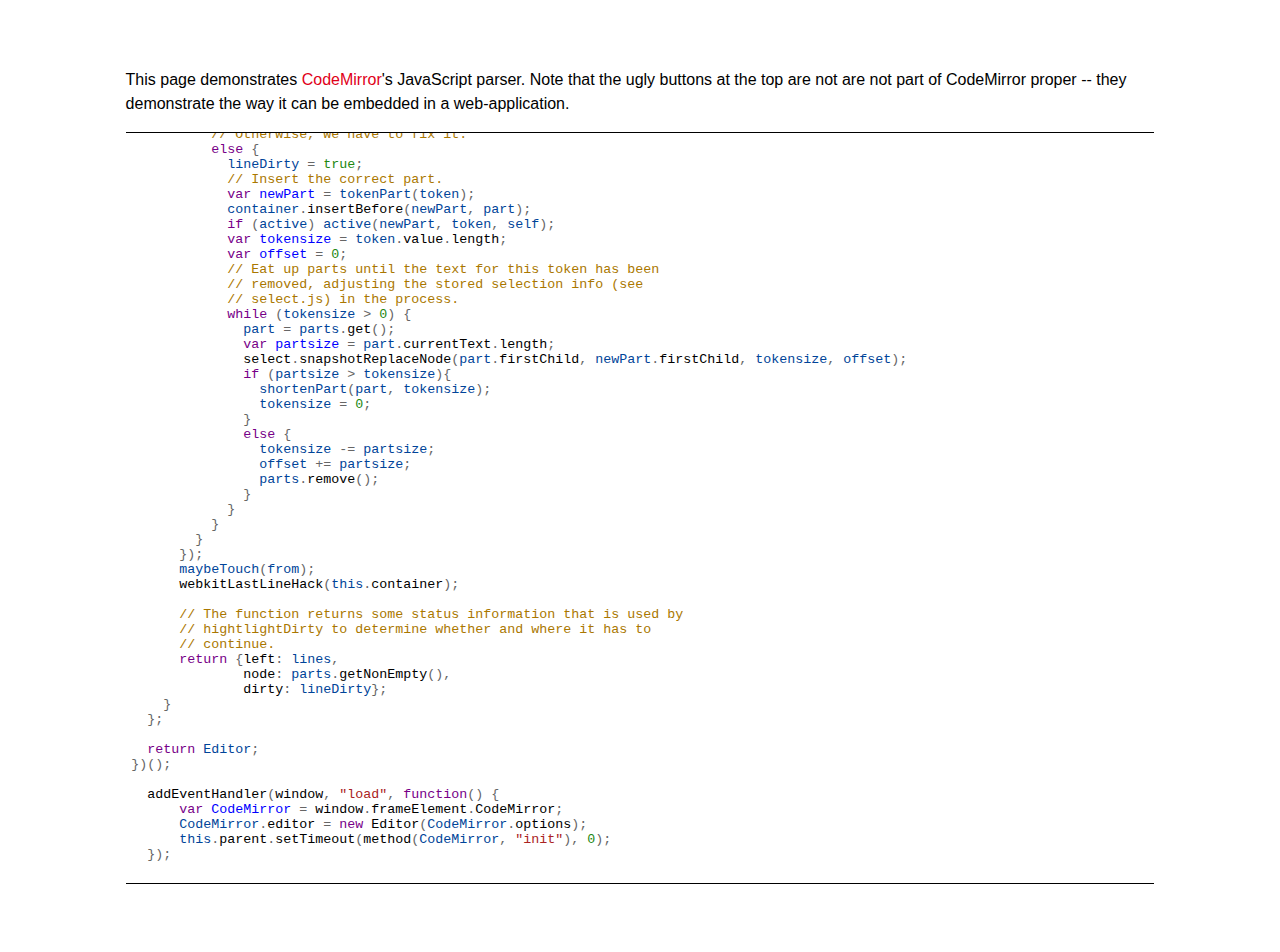
<file: codemirror/bigtest.html>
<html xmlns="http://www.w3.org/1999/xhtml">
  <head>
    <script src="js/codemirror.js" type="text/javascript"></script>
    <title>CodeMirror: JavaScript demonstration</title>
    <link rel="stylesheet" type="text/css" href="css/docs.css"/>
  </head>
  <body style="padding: 20px;">

<p>This page demonstrates <a href="index.html">CodeMirror</a>'s
JavaScript parser. Note that the ugly buttons at the top are not are
not part of CodeMirror proper -- they demonstrate the way it can be
embedded in a web-application.</p>

<div style="border-top: 1px solid black; border-bottom: 1px solid black;">
<textarea id="code" cols="120" rows="30">
/* The Editor object manages the content of the editable frame. It
 * catches events, colours nodes, and indents lines. This file also
 * holds some functions for transforming arbitrary DOM structures into
 * plain sequences of &lt;span> and &lt;br> elements
 */

// Make sure a string does not contain two consecutive 'collapseable'
// whitespace characters.
function makeWhiteSpace(n) {
  var buffer = [], nb = true;
  for (; n > 0; n--) {
    buffer.push((nb || n == 1) ? nbsp : " ");
    nb = !nb;
  }
  return buffer.join("");
}

// Create a set of white-space characters that will not be collapsed
// by the browser, but will not break text-wrapping either.
function fixSpaces(string) {
  if (string.charAt(0) == " ") string = nbsp + string.slice(1);
  return string.replace(/[\t \u00a0]{2,}/g, function(s) {return makeWhiteSpace(s.length);});
}

function cleanText(text) {
  return text.replace(/\u00a0/g, " ").replace(/\u200b/g, "");
}

// Create a SPAN node with the expected properties for document part
// spans.
function makePartSpan(value, doc) {
  var text = value;
  if (value.nodeType == 3) text = value.nodeValue;
  else value = doc.createTextNode(text);

  var span = doc.createElement("SPAN");
  span.isPart = true;
  span.appendChild(value);
  span.currentText = text;
  return span;
}

// On webkit, when the last BR of the document does not have text
// behind it, the cursor can not be put on the line after it. This
// makes pressing enter at the end of the document occasionally do
// nothing (or at least seem to do nothing). To work around it, this
// function makes sure the document ends with a span containing a
// zero-width space character. The traverseDOM iterator filters such
// character out again, so that the parsers won't see them. This
// function is called from a few strategic places to make sure the
// zwsp is restored after the highlighting process eats it.
var webkitLastLineHack = webkit ?
  function(container) {
    var last = container.lastChild;
    if (!last || !last.isPart || last.textContent != "\u200b")
      container.appendChild(makePartSpan("\u200b", container.ownerDocument));
  } : function() {};

var Editor = (function(){
  // The HTML elements whose content should be suffixed by a newline
  // when converting them to flat text.
  var newlineElements = {"P": true, "DIV": true, "LI": true};

  function asEditorLines(string) {
    return fixSpaces(string.replace(/\t/g, "  ").replace(/\u00a0/g, " ")).replace(/\r\n?/g, "\n").split("\n");
  }

  // Helper function for traverseDOM. Flattens an arbitrary DOM node
  // into an array of textnodes and &lt;br> tags.
  function simplifyDOM(root) {
    var doc = root.ownerDocument;
    var result = [];
    var leaving = true;

    function simplifyNode(node) {
      if (node.nodeType == 3) {
        var text = node.nodeValue = fixSpaces(node.nodeValue.replace(/[\r\u200b]/g, "").replace(/\n/g, " "));
        if (text.length) leaving = false;
        result.push(node);
      }
      else if (node.nodeName == "BR" &amp;&amp; node.childNodes.length == 0) {
        leaving = true;
        result.push(node);
      }
      else {
        forEach(node.childNodes, simplifyNode);
        if (!leaving &amp;&amp; newlineElements.hasOwnProperty(node.nodeName)) {
          leaving = true;
          result.push(doc.createElement("BR"));
        }
      }
    }

    simplifyNode(root);
    return result;
  }

  // Creates a MochiKit-style iterator that goes over a series of DOM
  // nodes. The values it yields are strings, the textual content of
  // the nodes. It makes sure that all nodes up to and including the
  // one whose text is being yielded have been 'normalized' to be just
  // &lt;span> and &lt;br> elements.
  // See the story.html file for some short remarks about the use of
  // continuation-passing style in this iterator.
  function traverseDOM(start){
    function yield(value, c){cc = c; return value;}
    function push(fun, arg, c){return function(){return fun(arg, c);};}
    function stop(){cc = stop; throw StopIteration;};
    var cc = push(scanNode, start, stop);
    var owner = start.ownerDocument;
    var nodeQueue = [];

    // Create a function that can be used to insert nodes after the
    // one given as argument.
    function pointAt(node){
      var parent = node.parentNode;
      var next = node.nextSibling;
      return function(newnode) {
        parent.insertBefore(newnode, next);
      };
    }
    var point = null;

    // Insert a normalized node at the current point. If it is a text
    // node, wrap it in a &lt;span>, and give that span a currentText
    // property -- this is used to cache the nodeValue, because
    // directly accessing nodeValue is horribly slow on some browsers.
    // The dirty property is used by the highlighter to determine
    // which parts of the document have to be re-highlighted.
    function insertPart(part){
      var text = "\n";
      if (part.nodeType == 3) {
        select.snapshotChanged();
        part = makePartSpan(part, owner);
        text = part.currentText;
      }
      part.dirty = true;
      nodeQueue.push(part);
      point(part);
      return text;
    }

    // Extract the text and newlines from a DOM node, insert them into
    // the document, and yield the textual content. Used to replace
    // non-normalized nodes.
    function writeNode(node, c){
      var toYield = [];
      forEach(simplifyDOM(node), function(part) {
        toYield.push(insertPart(part));
      });
      return yield(toYield.join(""), c);
    }

    // Check whether a node is a normalized &lt;span> element.
    function partNode(node){
      if (node.isPart &amp;&amp; node.childNodes.length == 1 &amp;&amp; node.firstChild.nodeType == 3) {
        node.currentText = node.firstChild.nodeValue;
        return !/[\n\t\r]/.test(node.currentText);
      }
      return false;
    }

    // Handle a node. Add its successor to the continuation if there
    // is one, find out whether the node is normalized. If it is,
    // yield its content, otherwise, normalize it (writeNode will take
    // care of yielding).
    function scanNode(node, c){
      if (node.nextSibling)
        c = push(scanNode, node.nextSibling, c);

      if (partNode(node)){
        nodeQueue.push(node);
        return yield(node.currentText, c);
      }
      else if (node.nodeName == "BR") {
        nodeQueue.push(node);
        return yield("\n", c);
      }
      else {
        point = pointAt(node);
        removeElement(node);
        return writeNode(node, c);
      }
    }

    // MochiKit iterators are objects with a next function that
    // returns the next value or throws StopIteration when there are
    // no more values.
    return {next: function(){return cc();}, nodes: nodeQueue};
  }

  // Determine the text size of a processed node.
  function nodeSize(node) {
    if (node.nodeName == "BR")
      return 1;
    else
      return node.currentText.length;
  }

  // Search backwards through the top-level nodes until the next BR or
  // the start of the frame.
  function startOfLine(node) {
    while (node &amp;&amp; node.nodeName != "BR") node = node.previousSibling;
    return node;
  }
  function endOfLine(node, container) {
    if (!node) node = container.firstChild;
    else if (node.nodeName == "BR") node = node.nextSibling;

    while (node &amp;&amp; node.nodeName != "BR") node = node.nextSibling;
    return node;
  }

  // Replace all DOM nodes in the current selection with new ones.
  // Needed to prevent issues in IE where the old DOM nodes can be
  // pasted back into the document, still holding their old undo
  // information.
  function scrubPasted(container, start, start2) {
    var end = select.selectionTopNode(container, true),
        doc = container.ownerDocument;
    if (start != null &amp;&amp; start.parentNode != container) start = start2;
    if (start === false) start = null;
    if (start == end || !end || !container.firstChild) return;

    var clear = traverseDOM(start ? start.nextSibling : container.firstChild);
    while (end.parentNode == container) try{clear.next();}catch(e){break;}
    forEach(clear.nodes, function(node) {
      var newNode = node.nodeName == "BR" ? doc.createElement("BR") : makePartSpan(node.currentText, doc);
      container.replaceChild(newNode, node);
    });
  }

  // Client interface for searching the content of the editor. Create
  // these by calling CodeMirror.getSearchCursor. To use, call
  // findNext on the resulting object -- this returns a boolean
  // indicating whether anything was found, and can be called again to
  // skip to the next find. Use the select and replace methods to
  // actually do something with the found locations.
  function SearchCursor(editor, string, fromCursor) {
    this.editor = editor;
    this.history = editor.history;
    this.history.commit();

    // Are we currently at an occurrence of the search string?
    this.atOccurrence = false;
    // The object stores a set of nodes coming after its current
    // position, so that when the current point is taken out of the
    // DOM tree, we can still try to continue.
    this.fallbackSize = 15;
    var cursor;
    // Start from the cursor when specified and a cursor can be found.
    if (fromCursor &amp;&amp; (cursor = select.cursorPos(this.editor.container))) {
      this.line = cursor.node;
      this.offset = cursor.offset;
    }
    else {
      this.line = null;
      this.offset = 0;
    }
    this.valid = !!string;

    // Create a matcher function based on the kind of string we have.
    var target = string.split("\n"), self = this;;
    this.matches = (target.length == 1) ?
      // For one-line strings, searching can be done simply by calling
      // indexOf on the current line.
      function() {
        var match = cleanText(self.history.textAfter(self.line).slice(self.offset)).indexOf(string);
        if (match > -1)
          return {from: {node: self.line, offset: self.offset + match},
                  to: {node: self.line, offset: self.offset + match + string.length}};
      } :
      // Multi-line strings require internal iteration over lines, and
      // some clunky checks to make sure the first match ends at the
      // end of the line and the last match starts at the start.
      function() {
        var firstLine = cleanText(self.history.textAfter(self.line).slice(self.offset));
        var match = firstLine.lastIndexOf(target[0]);
        if (match == -1 || match != firstLine.length - target[0].length)
          return false;
        var startOffset = self.offset + match;

        var line = self.history.nodeAfter(self.line);
        for (var i = 1; i &lt; target.length - 1; i++) {
          if (cleanText(self.history.textAfter(line)) != target[i])
            return false;
          line = self.history.nodeAfter(line);
        }

        if (cleanText(self.history.textAfter(line)).indexOf(target[target.length - 1]) != 0)
          return false;

        return {from: {node: self.line, offset: startOffset},
                to: {node: line, offset: target[target.length - 1].length}};
      };
  }

  SearchCursor.prototype = {
    findNext: function() {
      if (!this.valid) return false;
      this.atOccurrence = false;
      var self = this;

      // Go back to the start of the document if the current line is
      // no longer in the DOM tree.
      if (this.line &amp;&amp; !this.line.parentNode) {
        this.line = null;
        this.offset = 0;
      }

      // Set the cursor's position one character after the given
      // position.
      function saveAfter(pos) {
        if (self.history.textAfter(pos.node).length &lt; pos.offset) {
          self.line = pos.node;
          self.offset = pos.offset + 1;
        }
        else {
          self.line = self.history.nodeAfter(pos.node);
          self.offset = 0;
        }
      }

      while (true) {
        var match = this.matches();
        // Found the search string.
        if (match) {
          this.atOccurrence = match;
          saveAfter(match.from);
          return true;
        }
        this.line = this.history.nodeAfter(this.line);
        this.offset = 0;
        // End of document.
        if (!this.line) {
          this.valid = false;
          return false;
        }
      }
    },

    select: function() {
      if (this.atOccurrence) {
        select.setCursorPos(this.editor.container, this.atOccurrence.from, this.atOccurrence.to);
        select.scrollToCursor(this.editor.container);
      }
    },

    replace: function(string) {
      if (this.atOccurrence) {
        var end = this.editor.replaceRange(this.atOccurrence.from, this.atOccurrence.to, string);
        this.line = end.node;
        this.offset = end.offset;
        this.atOccurrence = false;
      }
    }
  };

  // The Editor object is the main inside-the-iframe interface.
  function Editor(options) {
    this.options = options;
    window.indentUnit = options.indentUnit;
    this.parent = parent;
    this.doc = document;
    var container = this.container = this.doc.body;
    this.win = window;
    this.history = new History(container, options.undoDepth, options.undoDelay,
                               this, options.onChange);
    var self = this;

    if (!Editor.Parser)
      throw "No parser loaded.";
    if (options.parserConfig &amp;&amp; Editor.Parser.configure)
      Editor.Parser.configure(options.parserConfig);

    if (!options.readOnly)
      select.setCursorPos(container, {node: null, offset: 0});

    this.dirty = [];
    if (options.content)
      this.importCode(options.content);
    else // FF acts weird when the editable document is completely empty
      container.appendChild(this.doc.createElement("BR"));

    if (!options.readOnly) {
      if (options.continuousScanning !== false) {
        this.scanner = this.documentScanner(options.linesPerPass);
        this.delayScanning();
      }

      function setEditable() {
        // In IE, designMode frames can not run any scripts, so we use
        // contentEditable instead.
        if (document.body.contentEditable != undefined &amp;&amp; internetExplorer)
          document.body.contentEditable = "true";
        else
          document.designMode = "on";

        document.documentElement.style.borderWidth = "0";
        if (!options.textWrapping)
          container.style.whiteSpace = "nowrap";
      }

      // If setting the frame editable fails, try again when the user
      // focus it (happens when the frame is not visible on
      // initialisation, in Firefox).
      try {
        setEditable();
      }
      catch(e) {
        var focusEvent = addEventHandler(document, "focus", function() {
          focusEvent();
          setEditable();
        }, true);
      }

      addEventHandler(document, "keydown", method(this, "keyDown"));
      addEventHandler(document, "keypress", method(this, "keyPress"));
      addEventHandler(document, "keyup", method(this, "keyUp"));

      function cursorActivity() {self.cursorActivity(false);}
      addEventHandler(document.body, "mouseup", cursorActivity);
      addEventHandler(document.body, "paste", function(event) {
        cursorActivity();
        if (internetExplorer) {
          var text = null;
          try {text = window.clipboardData.getData("Text");}catch(e){}
          if (text != null) {
            self.replaceSelection(text);
            event.stop();
          }
          else {
            var start = select.selectionTopNode(self.container, true),
                start2 = start &amp;&amp; start.previousSibling;
            setTimeout(function(){scrubPasted(self.container, start, start2);}, 0);
          }
        }
      });
      addEventHandler(document.body, "cut", cursorActivity);

      if (this.options.autoMatchParens)
        addEventHandler(document.body, "click", method(this, "scheduleParenBlink"));
    }
  }

  function isSafeKey(code) {
    return (code >= 16 &amp;&amp; code &lt;= 18) || // shift, control, alt
           (code >= 33 &amp;&amp; code &lt;= 40); // arrows, home, end
  }

  Editor.prototype = {
    // Import a piece of code into the editor.
    importCode: function(code) {
      this.history.push(null, null, asEditorLines(code));
      this.history.reset();
    },

    // Extract the code from the editor.
    getCode: function() {
      if (!this.container.firstChild)
        return "";

      var accum = [];
      select.markSelection(this.win);
      forEach(traverseDOM(this.container.firstChild), method(accum, "push"));
      webkitLastLineHack(this.container);
      select.selectMarked();
      return cleanText(accum.join(""));
    },

    checkLine: function(node) {
      if (node === false || !(node == null || node.parentNode == this.container))
        throw parent.CodeMirror.InvalidLineHandle;
    },

    cursorPosition: function(start) {
      if (start == null) start = true;
      var pos = select.cursorPos(this.container, start);
      if (pos) return {line: pos.node, character: pos.offset};
      else return {line: null, character: 0};
    },

    firstLine: function() {
      return null;
    },

    lastLine: function() {
      if (this.container.lastChild) return startOfLine(this.container.lastChild);
      else return null;
    },

    nextLine: function(line) {
      this.checkLine(line);
      var end = endOfLine(line, this.container);
      return end || false;
    },

    prevLine: function(line) {
      this.checkLine(line);
      if (line == null) return false;
      return startOfLine(line.previousSibling);
    },

    selectLines: function(startLine, startOffset, endLine, endOffset) {
      this.checkLine(startLine);
      var start = {node: startLine, offset: startOffset}, end = null;
      if (endOffset !== undefined) {
        this.checkLine(endLine);
        end = {node: endLine, offset: endOffset};
      }
      select.setCursorPos(this.container, start, end);
      select.scrollToCursor(this.container);
    },

    lineContent: function(line) {
      this.checkLine(line);
      var accum = [];
      for (line = line ? line.nextSibling : this.container.firstChild;
           line &amp;&amp; line.nodeName != "BR"; line = line.nextSibling)
        accum.push(nodeText(line));
      return cleanText(accum.join(""));
    },

    setLineContent: function(line, content) {
      this.history.commit();
      this.replaceRange({node: line, offset: 0},
                        {node: line, offset: this.history.textAfter(line).length},
                        content);
      this.addDirtyNode(line);
      this.scheduleHighlight();
    },

    insertIntoLine: function(line, position, content) {
      var before = null;
      if (position == "end") {
        before = endOfLine(line, this.container);
      }
      else {
        for (var cur = line ? line.nextSibling : this.container.firstChild; cur; cur = cur.nextSibling) {
          if (position == 0) {
            before = cur;
            break;
          }
          var text = (cur.innerText || cur.textContent || cur.nodeValue || "");
          if (text.length > position) {
            before = cur.nextSibling;
            content = text.slice(0, position) + content + text.slice(position);
            removeElement(cur);
            break;
          }
          position -= text.length;
        }
      }

      var lines = asEditorLines(content), doc = this.container.ownerDocument;
      for (var i = 0; i &lt; lines.length; i++) {
        if (i > 0) this.container.insertBefore(doc.createElement("BR"), before);
        this.container.insertBefore(makePartSpan(lines[i], doc), before);
      }
      this.addDirtyNode(line);
      this.scheduleHighlight();
    },

    // Retrieve the selected text.
    selectedText: function() {
      var h = this.history;
      h.commit();

      var start = select.cursorPos(this.container, true),
          end = select.cursorPos(this.container, false);
      if (!start || !end) return "";

      if (start.node == end.node)
        return h.textAfter(start.node).slice(start.offset, end.offset);

      var text = [h.textAfter(start.node).slice(start.offset)];
      for (pos = h.nodeAfter(start.node); pos != end.node; pos = h.nodeAfter(pos))
        text.push(h.textAfter(pos));
      text.push(h.textAfter(end.node).slice(0, end.offset));
      return cleanText(text.join("\n"));
    },

    // Replace the selection with another piece of text.
    replaceSelection: function(text) {
      this.history.commit();
      var start = select.cursorPos(this.container, true),
          end = select.cursorPos(this.container, false);
      if (!start || !end) return;

      end = this.replaceRange(start, end, text);
      select.setCursorPos(this.container, start, end);
    },

    replaceRange: function(from, to, text) {
      var lines = asEditorLines(text);
      lines[0] = this.history.textAfter(from.node).slice(0, from.offset) + lines[0];
      var lastLine = lines[lines.length - 1];
      lines[lines.length - 1] = lastLine + this.history.textAfter(to.node).slice(to.offset);
      var end = this.history.nodeAfter(to.node);
      this.history.push(from.node, end, lines);
      return {node: this.history.nodeBefore(end),
              offset: lastLine.length};
    },

    getSearchCursor: function(string, fromCursor) {
      return new SearchCursor(this, string, fromCursor);
    },

    // Re-indent the whole buffer
    reindent: function() {
      if (this.container.firstChild)
        this.indentRegion(null, this.container.lastChild);
    },

    grabKeys: function(eventHandler, filter) {
      this.frozen = eventHandler;
      this.keyFilter = filter;
    },
    ungrabKeys: function() {
      this.frozen = "leave";
      this.keyFilter = null;
    },

    // Intercept enter and tab, and assign their new functions.
    keyDown: function(event) {
      if (this.frozen == "leave") this.frozen = null;
      if (this.frozen &amp;&amp; (!this.keyFilter || this.keyFilter(event.keyCode))) {
        event.stop();
        this.frozen(event);
        return;
      }

      var code = event.keyCode;
      // Don't scan when the user is typing.
      this.delayScanning();
      // Schedule a paren-highlight event, if configured.
      if (this.options.autoMatchParens)
        this.scheduleParenBlink();

      if (code == 13) { // enter
        if (event.ctrlKey) {
          this.reparseBuffer();
        }
        else {
          select.insertNewlineAtCursor(this.win);
          this.indentAtCursor();
          select.scrollToCursor(this.container);
        }
        event.stop();
      }
      else if (code == 9 &amp;&amp; this.options.tabMode != "default") { // tab
        this.handleTab(!event.ctrlKey &amp;&amp; !event.shiftKey);
        event.stop();
      }
      else if (code == 32 &amp;&amp; event.shiftKey &amp;&amp; this.options.tabMode == "default") { // space
        this.handleTab(true);
        event.stop();
      }
      else if ((code == 219 || code == 221) &amp;&amp; event.ctrlKey) {
        this.blinkParens(event.shiftKey);
        event.stop();
      }
      else if (event.metaKey &amp;&amp; (code == 37 || code == 39)) { // Meta-left/right
        var cursor = select.selectionTopNode(this.container);
        if (cursor === false || !this.container.firstChild) return;

        if (code == 37) select.focusAfterNode(startOfLine(cursor), this.container);
        else {
          end = endOfLine(cursor, this.container);
          select.focusAfterNode(end ? end.previousSibling : this.container.lastChild, this.container);
        }
        event.stop();
      }
      else if (event.ctrlKey || event.metaKey) {
        if ((event.shiftKey &amp;&amp; code == 90) || code == 89) { // shift-Z, Y
          select.scrollToNode(this.history.redo());
          event.stop();
        }
        else if (code == 90 || code == 8) { // Z, backspace
          select.scrollToNode(this.history.undo());
          event.stop();
        }
        else if (code == 83 &amp;&amp; this.options.saveFunction) { // S
          this.options.saveFunction();
          event.stop();
        }
      }
    },

    // Check for characters that should re-indent the current line,
    // and prevent Opera from handling enter and tab anyway.
    keyPress: function(event) {
      var electric = /indent|default/.test(this.options.tabMode) &amp;&amp; Editor.Parser.electricChars;
      // Hack for Opera, and Firefox on OS X, in which stopping a
      // keydown event does not prevent the associated keypress event
      // from happening, so we have to cancel enter and tab again
      // here.
      if ((this.frozen &amp;&amp; (!this.keyFilter || this.keyFilter(event.keyCode))) ||
          event.code == 13 || (event.code == 9 &amp;&amp; this.options.tabMode != "default") ||
          (event.keyCode == 32 &amp;&amp; event.shiftKey &amp;&amp; this.options.tabMode == "default"))
        event.stop();
      else if (electric &amp;&amp; electric.indexOf(event.character) != -1)
        this.parent.setTimeout(method(this, "indentAtCursor"), 0);
    },

    // Mark the node at the cursor dirty when a non-safe key is
    // released.
    keyUp: function(event) {
      this.cursorActivity(isSafeKey(event.keyCode));
    },

    // Indent the line following a given &lt;br>, or null for the first
    // line. If given a &lt;br> element, this must have been highlighted
    // so that it has an indentation method. Returns the whitespace
    // element that has been modified or created (if any).
    indentLineAfter: function(start, direction) {
      // whiteSpace is the whitespace span at the start of the line,
      // or null if there is no such node.
      var whiteSpace = start ? start.nextSibling : this.container.firstChild;
      if (whiteSpace &amp;&amp; !hasClass(whiteSpace, "whitespace"))
        whiteSpace = null;

      // Sometimes the start of the line can influence the correct
      // indentation, so we retrieve it.
      var firstText = whiteSpace ? whiteSpace.nextSibling : (start ? start.nextSibling : this.container.firstChild);
      var nextChars = (start &amp;&amp; firstText &amp;&amp; firstText.currentText) ? firstText.currentText : "";

      // Ask the lexical context for the correct indentation, and
      // compute how much this differs from the current indentation.
      var newIndent = 0, curIndent = whiteSpace ? whiteSpace.currentText.length : 0;
      if (direction != null &amp;&amp; this.options.tabMode == "shift")
        newIndent = direction ? curIndent + indentUnit : Math.max(0, curIndent - indentUnit)
      else if (start)
        newIndent = start.indentation(nextChars, curIndent, direction);
      else if (Editor.Parser.firstIndentation)
        newIndent = Editor.Parser.firstIndentation(nextChars, curIndent, direction);
      var indentDiff = newIndent - curIndent;

      // If there is too much, this is just a matter of shrinking a span.
      if (indentDiff &lt; 0) {
        if (newIndent == 0) {
          if (firstText) select.snapshotMove(whiteSpace.firstChild, firstText.firstChild, 0);
          removeElement(whiteSpace);
          whiteSpace = null;
        }
        else {
          select.snapshotMove(whiteSpace.firstChild, whiteSpace.firstChild, indentDiff, true);
          whiteSpace.currentText = makeWhiteSpace(newIndent);
          whiteSpace.firstChild.nodeValue = whiteSpace.currentText;
        }
      }
      // Not enough...
      else if (indentDiff > 0) {
        // If there is whitespace, we grow it.
        if (whiteSpace) {
          whiteSpace.currentText = makeWhiteSpace(newIndent);
          whiteSpace.firstChild.nodeValue = whiteSpace.currentText;
        }
        // Otherwise, we have to add a new whitespace node.
        else {
          whiteSpace = makePartSpan(makeWhiteSpace(newIndent), this.doc);
          whiteSpace.className = "whitespace";
          if (start) insertAfter(whiteSpace, start);
          else this.container.insertBefore(whiteSpace, this.container.firstChild);
        }
        if (firstText) select.snapshotMove(firstText.firstChild, whiteSpace.firstChild, curIndent, false, true);
      }
      if (indentDiff != 0) this.addDirtyNode(start);
      return whiteSpace;
    },

    // Re-highlight the selected part of the document.
    highlightAtCursor: function() {
      var pos = select.selectionTopNode(this.container, true);
      var to = select.selectionTopNode(this.container, false);
      if (pos === false || to === false) return;

      select.markSelection(this.win);
      if (this.highlight(pos, endOfLine(to, this.container), true, 20) === false)
        return false;
      select.selectMarked();
      return true;
    },

    // When tab is pressed with text selected, the whole selection is
    // re-indented, when nothing is selected, the line with the cursor
    // is re-indented.
    handleTab: function(direction) {
      if (this.options.tabMode == "spaces") {
        select.insertTabAtCursor(this.win);
      }
      else if (!select.somethingSelected(this.win)) {
        this.indentAtCursor(direction);
      }
      else {
        var start = select.selectionTopNode(this.container, true),
            end = select.selectionTopNode(this.container, false);
        if (start === false || end === false) return;
        this.indentRegion(start, end, direction);
      }
    },

    // Delay (or initiate) the next paren blink event.
    scheduleParenBlink: function() {
      if (this.parenEvent) this.parent.clearTimeout(this.parenEvent);
      var self = this;
      this.parenEvent = this.parent.setTimeout(function(){self.blinkParens();}, 300);
    },

    // Take the token before the cursor. If it contains a character in
    // '()[]{}', search for the matching paren/brace/bracket, and
    // highlight them in green for a moment, or red if no proper match
    // was found.
    blinkParens: function(jump) {
      // Clear the event property.
      if (this.parenEvent) this.parent.clearTimeout(this.parenEvent);
      this.parenEvent = null;

      // Extract a 'paren' from a piece of text.
      function paren(node) {
        if (node.currentText) {
          var match = node.currentText.match(/^[\s\u00a0]*([\(\)\[\]{}])[\s\u00a0]*$/);
          return match &amp;&amp; match[1];
        }
      }
      // Determine the direction a paren is facing.
      function forward(ch) {
        return /[\(\[\{]/.test(ch);
      }

      var ch, self = this, cursor = select.selectionTopNode(this.container, true);
      if (!cursor || !this.highlightAtCursor()) return;
      cursor = select.selectionTopNode(this.container, true);
      if (!(cursor &amp;&amp; ((ch = paren(cursor)) || (cursor = cursor.nextSibling) &amp;&amp; (ch = paren(cursor)))))
        return;
      // We only look for tokens with the same className.
      var className = cursor.className, dir = forward(ch), match = matching[ch];

      // Since parts of the document might not have been properly
      // highlighted, and it is hard to know in advance which part we
      // have to scan, we just try, and when we find dirty nodes we
      // abort, parse them, and re-try.
      function tryFindMatch() {
        var stack = [], ch, ok = true;;
        for (var runner = cursor; runner; runner = dir ? runner.nextSibling : runner.previousSibling) {
          if (runner.className == className &amp;&amp; runner.nodeName == "SPAN" &amp;&amp; (ch = paren(runner))) {
            if (forward(ch) == dir)
              stack.push(ch);
            else if (!stack.length)
              ok = false;
            else if (stack.pop() != matching[ch])
              ok = false;
            if (!stack.length) break;
          }
          else if (runner.dirty || runner.nodeName != "SPAN" &amp;&amp; runner.nodeName != "BR") {
            return {node: runner, status: "dirty"};
          }
        }
        return {node: runner, status: runner &amp;&amp; ok};
      }
      // Temporarily give the relevant nodes a colour.
      function blink(node, ok) {
        node.style.fontWeight = "bold";
        node.style.color = ok ? "#8F8" : "#F88";
        self.parent.setTimeout(function() {node.style.fontWeight = ""; node.style.color = "";}, 500);
      }

      while (true) {
        var found = tryFindMatch();
        if (found.status == "dirty") {
          this.highlight(found.node, 1);
          // Needed because in some corner cases a highlight does not
          // reach a node.
          found.node.dirty = false;
          continue;
        }
        else {
          blink(cursor, found.status);
          if (found.node) {
            blink(found.node, found.status);
            if (jump) select.focusAfterNode(found.node.previousSibling, this.container);
          }
          break;
        }
      }
    },

    // Adjust the amount of whitespace at the start of the line that
    // the cursor is on so that it is indented properly.
    indentAtCursor: function(direction) {
      if (!this.container.firstChild) return;
      // The line has to have up-to-date lexical information, so we
      // highlight it first.
      if (!this.highlightAtCursor()) return;
      var cursor = select.selectionTopNode(this.container, false);
      // If we couldn't determine the place of the cursor,
      // there's nothing to indent.
      if (cursor === false)
        return;
      var lineStart = startOfLine(cursor);
      var whiteSpace = this.indentLineAfter(lineStart, direction);
      if (cursor == lineStart &amp;&amp; whiteSpace)
          cursor = whiteSpace;
      // This means the indentation has probably messed up the cursor.
      if (cursor == whiteSpace)
        select.focusAfterNode(cursor, this.container);
    },

    // Indent all lines whose start falls inside of the current
    // selection.
    indentRegion: function(start, end, direction) {
      var current = (start = startOfLine(start)), before = start &amp;&amp; startOfLine(start.previousSibling);
      if (end.nodeName != "BR") end = endOfLine(end, this.container);

      do {
        if (current) this.highlight(before, current, true);
        this.indentLineAfter(current, direction);
        before = current;
        current = endOfLine(current, this.container);
      } while (current != end);
      select.setCursorPos(this.container, {node: start, offset: 0}, {node: end, offset: 0});
    },

    // Find the node that the cursor is in, mark it as dirty, and make
    // sure a highlight pass is scheduled.
    cursorActivity: function(safe) {
      if (internetExplorer) {
        this.container.createTextRange().execCommand("unlink");
        this.selectionSnapshot = select.selectionCoords(this.win);
      }

      var activity = this.options.cursorActivity;
      if (!safe || activity) {
        var cursor = select.selectionTopNode(this.container, false);
        if (cursor === false || !this.container.firstChild) return;
        cursor = cursor || this.container.firstChild;
        if (activity) activity(cursor);
        if (!safe) {
          this.scheduleHighlight();
          this.addDirtyNode(cursor);
        }
      }
    },

    reparseBuffer: function() {
      forEach(this.container.childNodes, function(node) {node.dirty = true;});
      if (this.container.firstChild)
        this.addDirtyNode(this.container.firstChild);
    },

    // Add a node to the set of dirty nodes, if it isn't already in
    // there.
    addDirtyNode: function(node) {
      node = node || this.container.firstChild;
      if (!node) return;

      for (var i = 0; i &lt; this.dirty.length; i++)
        if (this.dirty[i] == node) return;

      if (node.nodeType != 3)
        node.dirty = true;
      this.dirty.push(node);
    },

    // Cause a highlight pass to happen in options.passDelay
    // milliseconds. Clear the existing timeout, if one exists. This
    // way, the passes do not happen while the user is typing, and
    // should as unobtrusive as possible.
    scheduleHighlight: function() {
      // Timeouts are routed through the parent window, because on
      // some browsers designMode windows do not fire timeouts.
      var self = this;
      this.parent.clearTimeout(this.highlightTimeout);
      this.highlightTimeout = this.parent.setTimeout(function(){self.highlightDirty();}, this.options.passDelay);
    },

    // Fetch one dirty node, and remove it from the dirty set.
    getDirtyNode: function() {
      while (this.dirty.length > 0) {
        var found = this.dirty.pop();
        // IE8 sometimes throws an unexplainable 'invalid argument'
        // exception for found.parentNode
        try {
          // If the node has been coloured in the meantime, or is no
          // longer in the document, it should not be returned.
          while (found &amp;&amp; found.parentNode != this.container)
            found = found.parentNode
          if (found &amp;&amp; (found.dirty || found.nodeType == 3))
            return found;
        } catch (e) {}
      }
      return null;
    },

    // Pick dirty nodes, and highlight them, until
    // options.linesPerPass lines have been highlighted. The highlight
    // method will continue to next lines as long as it finds dirty
    // nodes. It returns an object indicating the amount of lines
    // left, and information about the place where it stopped. If
    // there are dirty nodes left after this function has spent all
    // its lines, it shedules another highlight to finish the job.
    highlightDirty: function(force) {
      // Prevent FF from raising an error when it is firing timeouts
      // on a page that's no longer loaded.
      if (!window.select) return;

      var lines = force ? Infinity : this.options.linesPerPass;
      if (!this.options.readOnly) select.markSelection(this.win);
      var start;
      while (lines > 0 &amp;&amp; (start = this.getDirtyNode())){
        var result = this.highlight(start, lines);
        if (result) {
          lines = result.left;
          if (result.node &amp;&amp; result.dirty)
            this.addDirtyNode(result.node);
        }
      }
      if (!this.options.readOnly) select.selectMarked();
      if (start)
        this.scheduleHighlight();
      return this.dirty.length == 0;
    },

    // Creates a function that, when called through a timeout, will
    // continuously re-parse the document.
    documentScanner: function(linesPer) {
      var self = this, pos = null;
      return function() {
        // If the current node is no longer in the document... oh
        // well, we start over.
        if (pos &amp;&amp; pos.parentNode != self.container)
          pos = null;
        select.markSelection(self.win);
        var result = self.highlight(pos, linesPer, true);
        select.selectMarked();
        var newPos = result ? (result.node &amp;&amp; result.node.nextSibling) : null;
        pos = (pos == newPos) ? null : newPos;
        self.delayScanning();
      };
    },

    // Starts the continuous scanning process for this document after
    // a given interval.
    delayScanning: function() {
      if (this.scanner) {
        this.parent.clearTimeout(this.documentScan);
        this.documentScan = this.parent.setTimeout(this.scanner, this.options.continuousScanning);
      }
    },

    // The function that does the actual highlighting/colouring (with
    // help from the parser and the DOM normalizer). Its interface is
    // rather overcomplicated, because it is used in different
    // situations: ensuring that a certain line is highlighted, or
    // highlighting up to X lines starting from a certain point. The
    // 'from' argument gives the node at which it should start. If
    // this is null, it will start at the beginning of the document.
    // When a number of lines is given with the 'target' argument, it
    // will highlight no more than that amount of lines. If this
    // argument holds a DOM node, it will highlight until it reaches
    // that node. If at any time it comes across a 'clean' line (no
    // dirty nodes), it will stop, except when 'cleanLines' is true.
    highlight: function(from, target, cleanLines, maxBacktrack){
      var container = this.container, self = this, active = this.options.activeTokens;
      var lines = (typeof target == "number" ? target : null);

      if (!container.firstChild)
        return;
      // Backtrack to the first node before from that has a partial
      // parse stored.
      while (from &amp;&amp; (!from.parserFromHere || from.dirty)) {
        from = from.previousSibling;
        if (maxBacktrack != null &amp;&amp; from.nodeName == "BR" &amp;&amp; (--maxBacktrack) &lt; 0)
          return false;
      }
      // If we are at the end of the document, do nothing.
      if (from &amp;&amp; !from.nextSibling)
        return;

      // Check whether a part (&lt;span> node) and the corresponding token
      // match.
      function correctPart(token, part){
        return !part.reduced &amp;&amp; part.currentText == token.value &amp;&amp; part.className == token.style;
      }
      // Shorten the text associated with a part by chopping off
      // characters from the front. Note that only the currentText
      // property gets changed. For efficiency reasons, we leave the
      // nodeValue alone -- we set the reduced flag to indicate that
      // this part must be replaced.
      function shortenPart(part, minus){
        part.currentText = part.currentText.substring(minus);
        part.reduced = true;
      }
      // Create a part corresponding to a given token.
      function tokenPart(token){
        var part = makePartSpan(token.value, self.doc);
        part.className = token.style;
        return part;
      }

      function maybeTouch(node) {
        if (node) {
          if (node.nextSibling != node.oldNextSibling) {
            self.history.touch(node);
            node.oldNextSibling = node.nextSibling;
          }
        }
        else {
          if (self.container.firstChild != self.container.oldFirstChild) {
            self.history.touch(node);
            self.container.oldFirstChild = self.container.firstChild;
          }
        }
      }

      // Get the token stream. If from is null, we start with a new
      // parser from the start of the frame, otherwise a partial parse
      // is resumed.
      var traversal = traverseDOM(from ? from.nextSibling : container.firstChild),
          stream = stringStream(traversal),
          parsed = from ? from.parserFromHere(stream) : Editor.Parser.make(stream);

      // parts is an interface to make it possible to 'delay' fetching
      // the next DOM node until we are completely done with the one
      // before it. This is necessary because often the next node is
      // not yet available when we want to proceed past the current
      // one.
      var parts = {
        current: null,
        // Fetch current node.
        get: function(){
          if (!this.current)
            this.current = traversal.nodes.shift();
          return this.current;
        },
        // Advance to the next part (do not fetch it yet).
        next: function(){
          this.current = null;
        },
        // Remove the current part from the DOM tree, and move to the
        // next.
        remove: function(){
          container.removeChild(this.get());
          this.current = null;
        },
        // Advance to the next part that is not empty, discarding empty
        // parts.
        getNonEmpty: function(){
          var part = this.get();
          // Allow empty nodes when they are alone on a line, needed
          // for the FF cursor bug workaround (see select.js,
          // insertNewlineAtCursor).
          while (part &amp;&amp; part.nodeName == "SPAN" &amp;&amp; part.currentText == "") {
            var old = part;
            this.remove();
            part = this.get();
            // Adjust selection information, if any. See select.js for details.
            select.snapshotMove(old.firstChild, part &amp;&amp; (part.firstChild || part), 0);
          }
          return part;
        }
      };

      var lineDirty = false, prevLineDirty = true, lineNodes = 0;

      // This forEach loops over the tokens from the parsed stream, and
      // at the same time uses the parts object to proceed through the
      // corresponding DOM nodes.
      forEach(parsed, function(token){
        var part = parts.getNonEmpty();

        if (token.value == "\n"){
          // The idea of the two streams actually staying synchronized
          // is such a long shot that we explicitly check.
          if (part.nodeName != "BR")
            throw "Parser out of sync. Expected BR.";

          if (part.dirty || !part.indentation) lineDirty = true;
          maybeTouch(from);
          from = part;

          // Every &lt;br> gets a copy of the parser state and a lexical
          // context assigned to it. The first is used to be able to
          // later resume parsing from this point, the second is used
          // for indentation.
          part.parserFromHere = parsed.copy();
          part.indentation = token.indentation;
          part.dirty = false;

          // If the target argument wasn't an integer, go at least
          // until that node.
          if (lines == null &amp;&amp; part == target) throw StopIteration;

          // A clean line with more than one node means we are done.
          // Throwing a StopIteration is the way to break out of a
          // MochiKit forEach loop.
          if ((lines != null &amp;&amp; --lines &lt;= 0) || (!lineDirty &amp;&amp; !prevLineDirty &amp;&amp; lineNodes > 1 &amp;&amp; !cleanLines))
            throw StopIteration;
          prevLineDirty = lineDirty; lineDirty = false; lineNodes = 0;
          parts.next();
        }
        else {
          if (part.nodeName != "SPAN")
            throw "Parser out of sync. Expected SPAN.";
          if (part.dirty)
            lineDirty = true;
          lineNodes++;

          // If the part matches the token, we can leave it alone.
          if (correctPart(token, part)){
            part.dirty = false;
            parts.next();
          }
          // Otherwise, we have to fix it.
          else {
            lineDirty = true;
            // Insert the correct part.
            var newPart = tokenPart(token);
            container.insertBefore(newPart, part);
            if (active) active(newPart, token, self);
            var tokensize = token.value.length;
            var offset = 0;
            // Eat up parts until the text for this token has been
            // removed, adjusting the stored selection info (see
            // select.js) in the process.
            while (tokensize > 0) {
              part = parts.get();
              var partsize = part.currentText.length;
              select.snapshotReplaceNode(part.firstChild, newPart.firstChild, tokensize, offset);
              if (partsize > tokensize){
                shortenPart(part, tokensize);
                tokensize = 0;
              }
              else {
                tokensize -= partsize;
                offset += partsize;
                parts.remove();
              }
            }
          }
        }
      });
      maybeTouch(from);
      webkitLastLineHack(this.container);

      // The function returns some status information that is used by
      // hightlightDirty to determine whether and where it has to
      // continue.
      return {left: lines,
              node: parts.getNonEmpty(),
              dirty: lineDirty};
    }
  };

  return Editor;
})();

  addEventHandler(window, "load", function() {
      var CodeMirror = window.frameElement.CodeMirror;
      CodeMirror.editor = new Editor(CodeMirror.options);
      this.parent.setTimeout(method(CodeMirror, "init"), 0);
  });
</textarea>
</div>

<script type="text/javascript">
  var textarea = document.getElementById('code');
  var editor = new CodeMirror(CodeMirror.replace(textarea), {
    height: "750px",
    width: "100%",
    content: textarea.value,
    parserfile: ["tokenizejavascript.js", "parsejavascript.js"],
    stylesheet: "css/jscolors.css",
    path: "js/",
    autoMatchParens: true,
    initCallback: function(editor){editor.win.document.body.lastChild.scrollIntoView();}
  });
</script>

  </body>
</html>
</file>
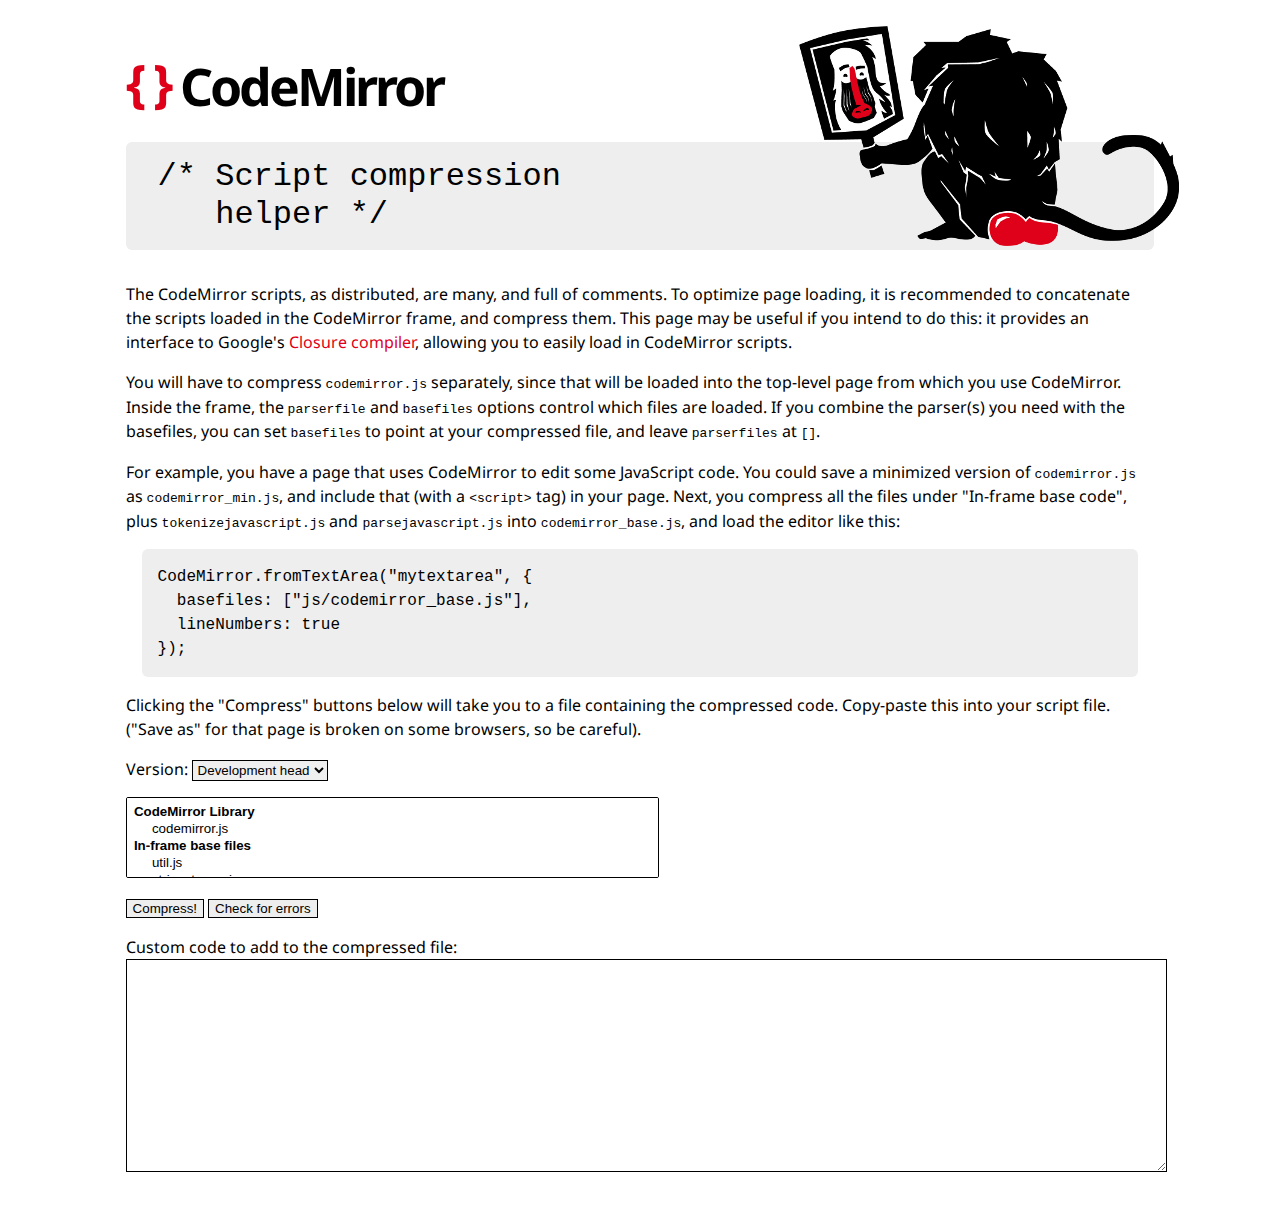
<file: codemirror/compress.html>
<!DOCTYPE html PUBLIC "-//W3C//DTD HTML 4.01//EN" "http://www.w3.org/TR/html4/strict.dtd">
<html>
  <head>
    <title>CodeMirror: Compression Helper</title>
    <link rel="stylesheet" type="text/css" href="css/docs.css"/>
    <meta http-equiv="Content-Type" content="text/html; charset=utf-8"/>
    <style type="text/css">
      .field {border: 1px solid black; padding: .4em;}
      button {border: 1px solid black; background-color: #eee;}
    </style>
  </head>
  <body>

<h1><span class="logo-braces">{ }</span> <a href="http://codemirror.net/">CodeMirror</a></h1>

<pre class="grey">
<img src="css/baboon.png" class="logo" alt="logo"/>/* Script compression
   helper */
</pre>

    <p>The CodeMirror scripts, as distributed, are many, and full of
    comments. To optimize page loading, it is recommended to
    concatenate the scripts loaded in the CodeMirror frame, and
    compress them. This page may be useful if you intend to do this:
    it provides an interface to Google's <a
    href="http://closure-compiler.appspot.com/">Closure compiler</a>,
    allowing you to easily load in CodeMirror scripts.</p>

    <p>You will have to compress <code>codemirror.js</code>
    separately, since that will be loaded into the top-level page from
    which you use CodeMirror. Inside the frame, the
    <code>parserfile</code> and <code>basefiles</code> options control
    which files are loaded. If you combine the parser(s) you need with
    the basefiles, you can set <code>basefiles</code> to point at your
    compressed file, and leave <code>parserfiles</code> at
    <code>[]</code>.</p>

    <p>For example, you have a page that uses CodeMirror to edit some
    JavaScript code. You could save a minimized version of
    <code>codemirror.js</code> as <code>codemirror_min.js</code>, and
    include that (with a <code>&lt;script></code> tag) in your page.
    Next, you compress all the files under "In-frame base code", plus
    <code>tokenizejavascript.js</code> and
    <code>parsejavascript.js</code> into
    <code>codemirror_base.js</code>, and load the editor like
    this:</p>

    <pre class="code">CodeMirror.fromTextArea("mytextarea", {
  basefiles: ["js/codemirror_base.js"],
  lineNumbers: true
});</pre>

    <p>Clicking the "Compress" buttons below will take you to a file
    containing the compressed code. Copy-paste this into your script
    file. ("Save as" for that page is broken on some browsers, so be
    careful).</p>

    <script type="text/javascript">
      function setVersion(ver) {
        var urlprefix = ver.options[ver.selectedIndex].value;
        console.log(urlprefix);
        var select = document.getElementById("files"), m;
        for (var optgr = select.firstChild; optgr; optgr = optgr.nextSibling)
          for (var opt = optgr.firstChild; opt; opt = opt.nextSibling) {
            if (opt.nodeName != "OPTION")
              continue;
            else if (m = opt.value.match(/^http:\/\/codemirror.net\/(.*)$/))
              opt.value = urlprefix + m[1];
            else if (m = opt.value.match(/http:\/\/marijnhaverbeke.nl\/git\/codemirror\?a=blob_plain;hb=[^;]+;f=(.*)$/))
              opt.value = urlprefix + m[1];
          }
      }
      function verify() {
        document.getElementById("output").value="warnings";
        document.getElementById("form").submit();
        document.getElementById("output").value="compiled_code";
      }
    </script>

    <form id="form" action="http://closure-compiler.appspot.com/compile" method="post" id="form">
      <p>Version: <select id="version" onchange="setVersion(this);" class="field" style="padding: 1px">
        <option value="http://codemirror.net/" selected>Development head</option>
        <option value="http://marijnhaverbeke.nl/git/codemirror?a=blob_plain;hb=v0.91;f=">v0.91</option>
        <option value="http://marijnhaverbeke.nl/git/codemirror?a=blob_plain;hb=v0.9;f=">v0.9</option>
        <option value="http://marijnhaverbeke.nl/git/codemirror?a=blob_plain;hb=v0.8;f=">v0.8</option>
        <option value="http://marijnhaverbeke.nl/git/codemirror?a=blob_plain;hb=v0.7;f=">v0.7</option>
        <option value="http://marijnhaverbeke.nl/git/codemirror?a=blob_plain;hb=v0.67;f=">v0.67</option>
        <option value="http://marijnhaverbeke.nl/git/codemirror?a=blob_plain;hb=v0.66;f=">v0.66</option>
      </select></p>

      <p><input type="hidden" value="compiled_code" name="output_info" id="output"/>

      <select multiple="multiple" name="code_url" style="width: 40em;" class="field" id="files">
        <optgroup label="CodeMirror Library">
          <option value="http://codemirror.net/js/codemirror.js">codemirror.js</option>
        </optgroup>
        <optgroup label="In-frame base files">
          <option value="http://codemirror.net/js/util.js">util.js</option>
          <option value="http://codemirror.net/js/stringstream.js">stringstream.js</option>
          <option value="http://codemirror.net/js/select.js">select.js</option>
          <option value="http://codemirror.net/js/undo.js">undo.js</option>
          <option value="http://codemirror.net/js/editor.js">editor.js</option>
          <option value="http://codemirror.net/js/tokenize.js">tokenize.js</option>
        </optgroup>
        <optgroup label="Parsers">
          <option value="http://codemirror.net/js/tokenizejavascript.js">tokenizejavascript.js</option>
          <option value="http://codemirror.net/js/parsejavascript.js">parsejavascript.js</option>
          <option value="http://codemirror.net/js/parsexml.js">parsexml.js</option>
          <option value="http://codemirror.net/js/parsecss.js">parsecss.js</option>
          <option value="http://codemirror.net/js/parsesparql.js">parsesparql.js</option>
          <option value="http://codemirror.net/js/parsehtmlmixed.js">parsehtmlmixed.js</option>
          <option value="http://codemirror.net/js/parsedummy.js">parsedummy.js</option>
        </optgroup>
        <optgroup label="Contributed parsers">
          <option value="http://codemirror.net/contrib/lua/js/parselua.js">parselua.js</option>
          <option value="http://codemirror.net/contrib/python/js/parsepython.js">parsepython.js</option>
          <option value="http://codemirror.net/contrib/php/js/tokenizephp.js">tokenizephp.js</option>
          <option value="http://codemirror.net/contrib/php/js/parsephp.js">parsephp.js</option>
          <option value="http://codemirror.net/contrib/php/js/parsephphtmlmixed.js">parsephphtmlmixed.js</option>
          <option value="http://codemirror.net/contrib/csharp/js/tokenizecsharp.js">tokenizecsharp.js</option>
          <option value="http://codemirror.net/contrib/csharp/js/parsecsharp.js">parsecsharp.js</option>
          <option value="http://codemirror.net/contrib/sql/js/parsesql.js">parsesql.js</option>
          <option value="http://codemirror.net/contrib/plsql/js/parseplsql.js">parseplsql.js</option>
          <option value="http://codemirror.net/contrib/scheme/js/tokenizescheme.js">tokenizescheme.js</option>
          <option value="http://codemirror.net/contrib/scheme/js/parsescheme.js">parsescheme.js</option>
          <option value="http://codemirror.net/contrib/ometa/js/tokenizeometa.js">tokenizeometa.js</option>
          <option value="http://codemirror.net/contrib/ometa/js/parseometa.js">parseometa.js</option>
          <option value="http://codemirror.net/contrib/xquery/js/tokenizexquery.js">tokenizexquery.js</option>
          <option value="http://codemirror.net/contrib/xquery/js/parsexquery.js">parsexquery.js</option>
          <option value="http://svn.exoplatform.org/projects/gwt/trunk/exo-gwtframework-editor/src/main/resources/org/exoplatform/gwtframework/editor/public/codemirror/js/tokenizegroovy.js">tokenizegroovy.js</option>
          <option value="http://svn.exoplatform.org/projects/gwt/trunk/exo-gwtframework-editor/src/main/resources/org/exoplatform/gwtframework/editor/public/codemirror/js/parsegroovy.js">parsegroovy.js</option>
        </optgroup>
      </select></p>

      <p><button type="submit">Compress!</button> <button type="button" onclick="verify();">Check for errors</button></p>

      <p>Custom code to add to the compressed file:<textarea name="js_code" style="width: 100%; height: 15em;" class="field"></textarea></p>
    </form>

    <script type="text/javascript" src="css/font.js"></script>

  </body>
</html>
</file>
<file: codemirror/css/docs.css>
body {
  font-family: Arial, sans-serif;
  line-height: 1.5;
  max-width: 64.3em;
  margin: 3em auto;
  padding: 0 1em;
}
body.droid {
  font-family: Droid Sans, Arial, sans-serif;
}

h1 {
  letter-spacing: -3px;
  font-size: 3.23em;
  font-weight: bold;
  margin: 0;
}

h2 {
  font-size: 1.23em;
  font-weight: bold;
  margin: .5em 0;
  letter-spacing: -1px;
}

h3 {
  font-size: 1em;
  font-weight: bold;
  margin: .4em 0;
}

pre {
  font-family: Courier New, monospaced;
  background-color: #eee;
  -moz-border-radius: 6px;
  -webkit-border-radius: 6px;
  border-radius: 6px;
  padding: 1em;
}

pre.code {
  margin: 0 1em;
}

.grey {
  font-size: 2em;
  padding: .5em 1em;
  line-height: 1.2em;
  margin-top: .5em;
  position: relative;
}

img.logo {
  position: absolute;
  right: -25px;
  bottom: 4px;
}

a:link, a:visited, .quasilink {
  color: #df0019;
  cursor: pointer;
  text-decoration: none;
}

a:hover, .quasilink:hover {
  color: #800004;
}

h1 a:link, h1 a:visited, h1 a:hover {
  color: black;
}

ul {
  margin: 0;
  padding-left: 1.2em;
}

a.download {
  color: white;
  background-color: #df0019;
  width: 100%;
  display: block;
  text-align: center;
  font-size: 1.23em;
  font-weight: bold;
  text-decoration: none;
  -moz-border-radius: 6px;
  -webkit-border-radius: 6px;
  border-radius: 6px;
  padding: .5em 0;
  margin-bottom: 1em;
}

a.download:hover {
  background-color: #bb0010;
}

.rel {
  margin-bottom: 0;
}

.rel-note {
  color: #777;
  font-size: .9em;
  margin-top: .1em;
}

.logo-braces {
  color: #df0019;
  position: relative;
  top: -4px;
}

.blk {
  float: left;
}

.left {
  width: 37em;
  padding-right: 6.53em;
  padding-bottom: 1em;
}

.left1 {
  width: 15.24em;
  padding-right: 6.45em;
}

.left2 {
  width: 15.24em;
}

.right {
  width: 20.68em;
}

.leftbig {
  width: 42.44em;
  padding-right: 6.53em;
}

.rightsmall {
  width: 15.24em;
}

.clear:after {
  visibility: hidden;
  display: block;
  font-size: 0;
  content: " ";
  clear: both;
  height: 0;
}
.clear { display: inline-block; }
/* start commented backslash hack \*/
* html .clear { height: 1%; }
.clear { display: block; }
/* close commented backslash hack */
</file>
